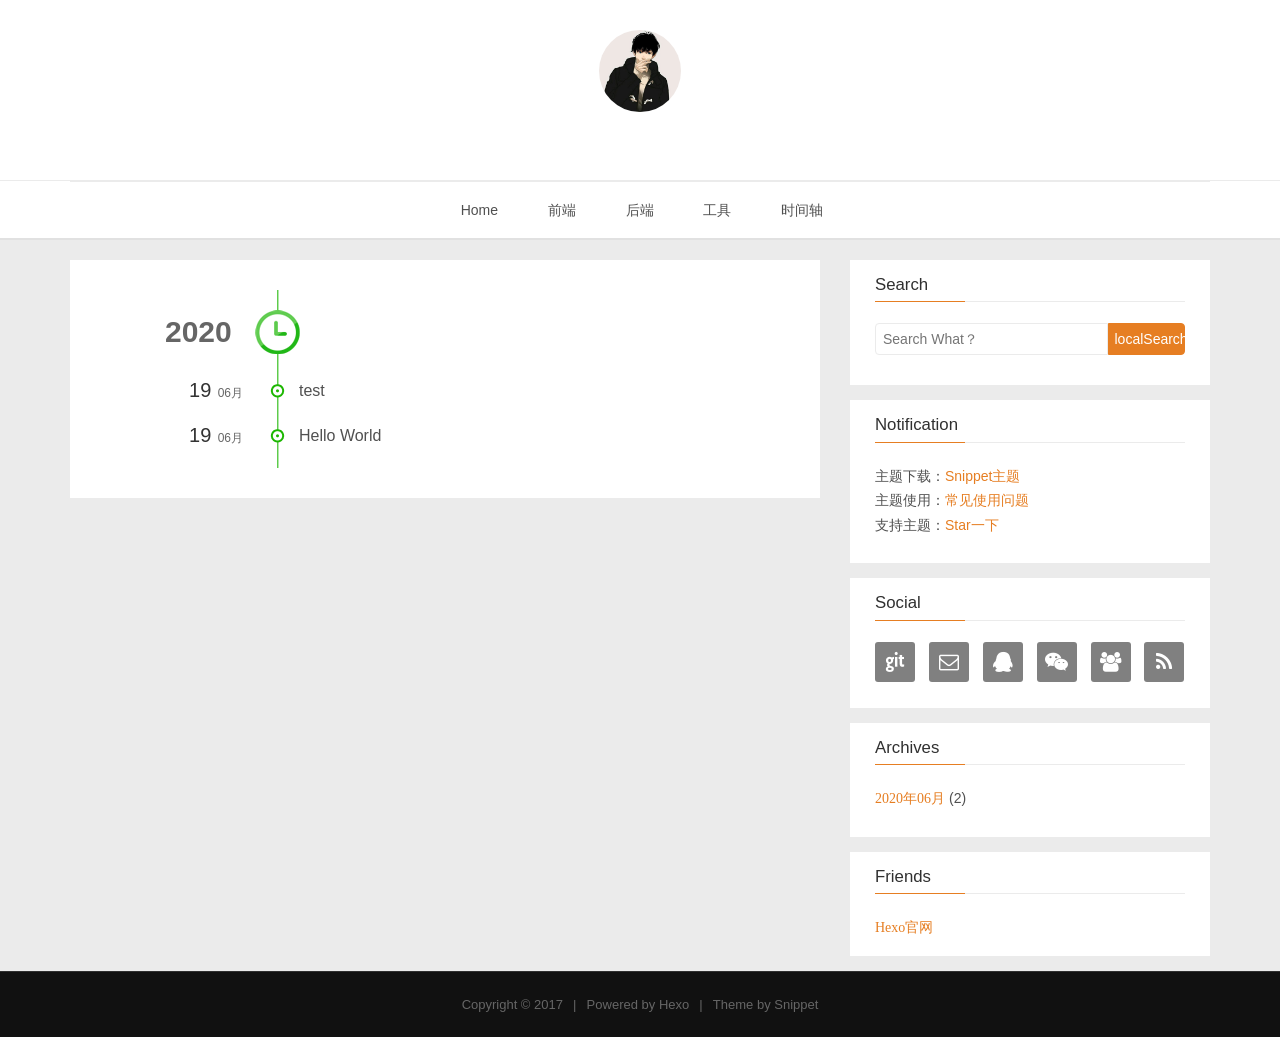
<file: archives/index.html>
<!DOCTYPE HTML>
<html lang="en">

<head>
    <!--Setting-->
    <meta charset="UTF-8">
    <meta name="viewport" content="width=device-width, user-scalable=no, initial-scale=1.0, maximum-scale=1.0, minimum-scale=1.0">
    <meta http-equiv="X-UA-Compatible" content="IE=Edge,chrome=1">
    <meta http-equiv="Cache-Control" content="no-siteapp">
    <meta http-equiv="Cache-Control" content="no-transform">
    <meta name="renderer" content="webkit|ie-comp|ie-stand">
    <meta name="apple-mobile-web-app-capable" content="小塔博客">
    <meta name="apple-mobile-web-app-status-bar-style" content="black">
    <meta name="format-detection" content="telephone=no,email=no,adress=no">
    <meta name="browsermode" content="application">
    <meta name="screen-orientation" content="portrait">
    <meta name="theme-version" content="1.2.3">
    <meta name="root" content="/">
    <link rel="dns-prefetch" href="http://yoursite.com">
    <!--SEO-->

<meta name="keywords" content="" />


<meta name="description" content="" />


<meta name="robots" content="all" />
<meta name="google" content="all" />
<meta name="googlebot" content="all" />
<meta name="verify" content="all" />
    <!--Title-->

<title>
    
    Archives |
    
    小塔博客
</title>

<link rel="alternate" href="/atom.xml" title="小塔博客" type="application/atom+xml">


<link rel="icon" href="/favicon.ico">

    


<link rel="stylesheet" href="/css/bootstrap.min.css?rev=3.3.7.css">
<link rel="stylesheet" href="/css/font-awesome.min.css?rev=4.7.0.css">
<link rel="stylesheet" href="/css/style.css?rev=@@hash.css">

    
<div class="hide">
    <script type="text/javascript">
    var cnzz_protocol = (("https:" == document.location.protocol) ? " https://" : " http://");
    document.write(unescape("%3Cspan class='cnzz_stat_icon_1263868967 hide' %3E%3Cscript%20src%3D%22https%3A%2F%2Fs95.cnzz.com%2Fz_stat.php%3Fweb_id%3D1272564536%22%3E%3C%2Fscript%3E%3C/span%3E%3Cscript src='" + cnzz_protocol + "s19.cnzz.com/z_stat.php%3Fid%3D1263868967%26show%3Dpic1' type='text/javascript'%3E%3C/script%3E"));
    </script>
</div>




    

<meta name="generator" content="Hexo 4.2.1"></head>
<!--[if lte IE 8]>
<style>
    html{ font-size: 1em }
</style>
<![endif]-->
<!--[if lte IE 9]>
<div style="ie">你使用的浏览器版本过低，为了你更好的阅读体验，请更新浏览器的版本或者使用其他现代浏览器，比如Chrome、Firefox、Safari等。</div>
<![endif]-->
<body>
    <header class="main-header"  style="background-image:url(
    http://snippet.shenliyang.com/img/banner.jpg)"
     >
    <div class="main-header-box">
        <a class="header-avatar" href="/" title='xiao ta'>
            <img src="/img/avatar.jpg" alt="logo头像" class="img-responsive center-block">
        </a>
        <div class="branding">
            <!--<h2 class="text-hide">Snippet主题,从未如此简单有趣</h2>-->
            
            <img src="/img/branding.png" alt="Snippet 博客主题" class="img-responsive center-block">
            
        </div>
    </div>
</header>
    <nav class="main-navigation">
    <div class="container">
        <div class="row">
            <div class="col-sm-12">
                <div class="navbar-header"><span class="nav-toggle-button collapsed pull-right" data-toggle="collapse" data-target="#main-menu" id="mnav">
                        <span class="sr-only"></span>
                        <i class="fa fa-bars"></i>
                    </span>
                    <a class="navbar-brand" href="http://yoursite.com">
                        小塔博客</a>
                </div>
                <div class="collapse navbar-collapse" id="main-menu">
                    <ul class="menu">
                        
                        <li role="presentation" class="text-center">
                            <a href="/"><i class="fa "></i>
                                Home</a>
                        </li>
                        
                        <li role="presentation" class="text-center">
                            <a href="/categories/前端/"><i class="fa "></i>
                                前端</a>
                        </li>
                        
                        <li role="presentation" class="text-center">
                            <a href="/categories/后端/"><i class="fa "></i>
                                后端</a>
                        </li>
                        
                        <li role="presentation" class="text-center">
                            <a href="/categories/工具/"><i class="fa "></i>
                                工具</a>
                        </li>
                        
                        <li role="presentation" class="text-center">
                            <a href="/archives/"><i class="fa "></i>
                                时间轴</a>
                        </li>
                        
                    </ul>
                </div>
            </div>
        </div>
    </div>
</nav>
    <section class="content-wrap">
        <div class="container">
            <div class="row">
                <main class="col-md-8 main-content ">
                    <div id="main">
    <div class="timebox">
        <div class="timeline">
            <ul>
                
                
                
                
                
                
                <h2>
                    2020
                </h2>
                
                
                <li>
                    
                    <h3>
                        19<span>
                            06月</span>
                    </h3>
                    <a href="/2020/06/19/test/" title="test" target="_blank">
                        test</a>
                </li>
                
                
                
                
                
                
                <li>
                    
                    <h3>
                        19<span>
                            06月</span>
                    </h3>
                    <a href="/2020/06/19/hello-world/" title="Hello World" target="_blank">
                        Hello World</a>
                </li>
                
                
            </ul>
        </div>
    </div>
</div>
                </main>
                
                    
<aside class="col-md-4 sidebar">
    
    
<div class="widget">
    <h3 class="title">
        Search
    </h3>
    <div id="search-form">
        <div id="result-mask" class="hide"></div>
        <div class="search-area">
            
            <input id="search-key" type="search" autocomplete="off" placeholder="Search What？">
            <button type="button" class="search-form-submit" id="search-local">
                localSearch</button>
            
            
        </div>
        <div id="result-wrap" class="hide">
            <div id="search-result"></div>
        </div>
        <div class="hide">
            <template id="search-tpl">
                <div class="item">
                    <a href="/{path}" title="{title}">
                        <div class="title">{title}</div>
                        <div class="content">{content}</div>
                    </a>
                </div>
            </template>
        </div>
    </div>
</div>

    
    
<div class="widget">
    <h3 class="title">
        Notification
    </h3>
    <div class="notification">
        <p>
    主题下载：<a href="https://github.com/shenliyang/hexo-theme-snippet" title="fork me" target="_blank">Snippet主题</a> <br/>
    主题使用：<a href="https://github.com/shenliyang/hexo-theme-snippet/blob/master/README.md#常见问题" title="" target="_blank">常见使用问题</a> <br/>
    支持主题：<a href="https://github.com/shenliyang/hexo-theme-snippet/stargazers" target="_blank" rel="noopener">Star一下</a>
</p>
    </div>
</div>

    
    
<div class="widget">
    <h3 class="title">
        Social
    </h3>
    <div class="content social">
        
        <a href="//github.com/shenliyang" rel="external nofollow" title="Github" target="_blank">
            <i class="git fa fa-git"></i>
        </a>
        
        <a href="mailto:snippet@91h5.cc" rel="external nofollow" title="邮箱" target="_blank">
            <i class="envelope-o fa fa-envelope-o"></i>
        </a>
        
        <a href="/" rel="external nofollow" title="联系QQ" target="_blank">
            <i class="qq fa fa-qq"></i>
        </a>
        
        <a href="/" rel="external nofollow" title="微信" target="_blank">
            <i class="weixin fa fa-weixin"></i>
        </a>
        
        <a href="/" rel="external nofollow" title="QQ群" target="_blank">
            <i class="users fa fa-users"></i>
        </a>
        
        <a href="/atom.xml" rel="external nofollow" title="RSS" target="_blank">
            <i class="feed fa fa-feed"></i>
        </a>
        
    </div>
</div>

    
    
    
    
<div class="widget">
    <h3 class="title">
        Archives
    </h3>
    <ul class="archive-list"><li class="archive-list-item"><a class="archive-list-link" href="/archives/2020/06/"><i class="fa" aria-hidden="true">2020年06月</i></a><span class="archive-list-count">2</span></li></ul>
</div>

    
    
    
    
<div class="widget">
    <h3 class="title">
        Friends
    </h3>
    <div class="content friends-link">
        
        <a href="https://hexo.io/zh-cn/" class="fa" target="_blank">
            Hexo官网</a>
        
    </div>
</div>

    
</aside>

                
            </div>
        </div>
    </section>
    <footer class="main-footer">
    <div class="container">
        <div class="row">
        </div>
    </div>
</footer>
<a id="back-to-top" class="icon-btn hide">
    <i class="fa fa-chevron-up"></i>
</a>
    <div class="copyright">
    <div class="container">
        <div class="row">
            <div class="col-sm-12">
                <div class="busuanzi">
    
</div>
            </div>
            <div class="col-sm-12">
                <span>Copyright &copy;
                    2017
                    
                </span> |
                <span>
                    Powered by <a href="//hexo.io" class="copyright-links" target="_blank" rel="nofollow">Hexo</a>
                </span> |
                <span>
                    Theme by <a href="//github.com/shenliyang/hexo-theme-snippet.git" class="copyright-links" target="_blank" rel="nofollow">Snippet</a>
                </span>
            </div>
        </div>
    </div>
</div>


<script src="/js/search.js?rev=@@hash.js"></script>





<script src="/js/app.js?rev=@@hash.js"></script>

</body>
</html>
</file>
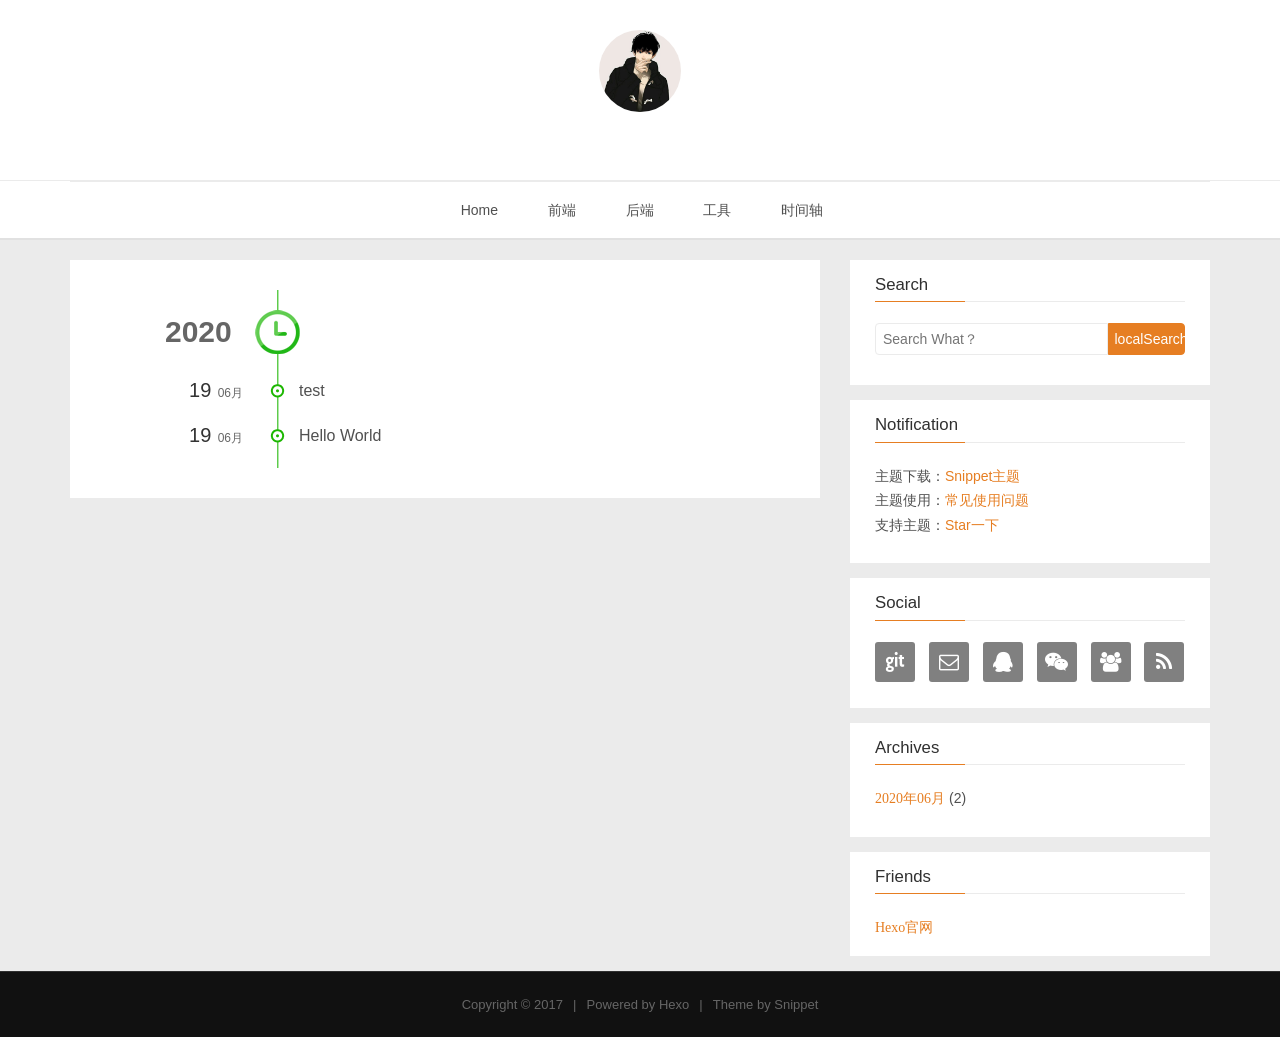
<file: archives/2020/index.html>
<!DOCTYPE HTML>
<html lang="en">

<head>
    <!--Setting-->
    <meta charset="UTF-8">
    <meta name="viewport" content="width=device-width, user-scalable=no, initial-scale=1.0, maximum-scale=1.0, minimum-scale=1.0">
    <meta http-equiv="X-UA-Compatible" content="IE=Edge,chrome=1">
    <meta http-equiv="Cache-Control" content="no-siteapp">
    <meta http-equiv="Cache-Control" content="no-transform">
    <meta name="renderer" content="webkit|ie-comp|ie-stand">
    <meta name="apple-mobile-web-app-capable" content="小塔博客">
    <meta name="apple-mobile-web-app-status-bar-style" content="black">
    <meta name="format-detection" content="telephone=no,email=no,adress=no">
    <meta name="browsermode" content="application">
    <meta name="screen-orientation" content="portrait">
    <meta name="theme-version" content="1.2.3">
    <meta name="root" content="/">
    <link rel="dns-prefetch" href="http://yoursite.com">
    <!--SEO-->

<meta name="keywords" content="" />


<meta name="description" content="" />


<meta name="robots" content="all" />
<meta name="google" content="all" />
<meta name="googlebot" content="all" />
<meta name="verify" content="all" />
    <!--Title-->

<title>
    
    Archives: 2020 |
    
    小塔博客
</title>

<link rel="alternate" href="/atom.xml" title="小塔博客" type="application/atom+xml">


<link rel="icon" href="/favicon.ico">

    


<link rel="stylesheet" href="/css/bootstrap.min.css?rev=3.3.7.css">
<link rel="stylesheet" href="/css/font-awesome.min.css?rev=4.7.0.css">
<link rel="stylesheet" href="/css/style.css?rev=@@hash.css">

    
<div class="hide">
    <script type="text/javascript">
    var cnzz_protocol = (("https:" == document.location.protocol) ? " https://" : " http://");
    document.write(unescape("%3Cspan class='cnzz_stat_icon_1263868967 hide' %3E%3Cscript%20src%3D%22https%3A%2F%2Fs95.cnzz.com%2Fz_stat.php%3Fweb_id%3D1272564536%22%3E%3C%2Fscript%3E%3C/span%3E%3Cscript src='" + cnzz_protocol + "s19.cnzz.com/z_stat.php%3Fid%3D1263868967%26show%3Dpic1' type='text/javascript'%3E%3C/script%3E"));
    </script>
</div>




    

<meta name="generator" content="Hexo 4.2.1"></head>
<!--[if lte IE 8]>
<style>
    html{ font-size: 1em }
</style>
<![endif]-->
<!--[if lte IE 9]>
<div style="ie">你使用的浏览器版本过低，为了你更好的阅读体验，请更新浏览器的版本或者使用其他现代浏览器，比如Chrome、Firefox、Safari等。</div>
<![endif]-->
<body>
    <header class="main-header"  style="background-image:url(
    http://snippet.shenliyang.com/img/banner.jpg)"
     >
    <div class="main-header-box">
        <a class="header-avatar" href="/" title='xiao ta'>
            <img src="/img/avatar.jpg" alt="logo头像" class="img-responsive center-block">
        </a>
        <div class="branding">
            <!--<h2 class="text-hide">Snippet主题,从未如此简单有趣</h2>-->
            
            <img src="/img/branding.png" alt="Snippet 博客主题" class="img-responsive center-block">
            
        </div>
    </div>
</header>
    <nav class="main-navigation">
    <div class="container">
        <div class="row">
            <div class="col-sm-12">
                <div class="navbar-header"><span class="nav-toggle-button collapsed pull-right" data-toggle="collapse" data-target="#main-menu" id="mnav">
                        <span class="sr-only"></span>
                        <i class="fa fa-bars"></i>
                    </span>
                    <a class="navbar-brand" href="http://yoursite.com">
                        小塔博客</a>
                </div>
                <div class="collapse navbar-collapse" id="main-menu">
                    <ul class="menu">
                        
                        <li role="presentation" class="text-center">
                            <a href="/"><i class="fa "></i>
                                Home</a>
                        </li>
                        
                        <li role="presentation" class="text-center">
                            <a href="/categories/前端/"><i class="fa "></i>
                                前端</a>
                        </li>
                        
                        <li role="presentation" class="text-center">
                            <a href="/categories/后端/"><i class="fa "></i>
                                后端</a>
                        </li>
                        
                        <li role="presentation" class="text-center">
                            <a href="/categories/工具/"><i class="fa "></i>
                                工具</a>
                        </li>
                        
                        <li role="presentation" class="text-center">
                            <a href="/archives/"><i class="fa "></i>
                                时间轴</a>
                        </li>
                        
                    </ul>
                </div>
            </div>
        </div>
    </div>
</nav>
    <section class="content-wrap">
        <div class="container">
            <div class="row">
                <main class="col-md-8 main-content ">
                    <div id="main">
    <div class="timebox">
        <div class="timeline">
            <ul>
                
                
                
                
                
                
                <h2>
                    2020
                </h2>
                
                
                <li>
                    
                    <h3>
                        19<span>
                            06月</span>
                    </h3>
                    <a href="/2020/06/19/test/" title="test" target="_blank">
                        test</a>
                </li>
                
                
                
                
                
                
                <li>
                    
                    <h3>
                        19<span>
                            06月</span>
                    </h3>
                    <a href="/2020/06/19/hello-world/" title="Hello World" target="_blank">
                        Hello World</a>
                </li>
                
                
            </ul>
        </div>
    </div>
</div>
                </main>
                
                    
<aside class="col-md-4 sidebar">
    
    
<div class="widget">
    <h3 class="title">
        Search
    </h3>
    <div id="search-form">
        <div id="result-mask" class="hide"></div>
        <div class="search-area">
            
            <input id="search-key" type="search" autocomplete="off" placeholder="Search What？">
            <button type="button" class="search-form-submit" id="search-local">
                localSearch</button>
            
            
        </div>
        <div id="result-wrap" class="hide">
            <div id="search-result"></div>
        </div>
        <div class="hide">
            <template id="search-tpl">
                <div class="item">
                    <a href="/{path}" title="{title}">
                        <div class="title">{title}</div>
                        <div class="content">{content}</div>
                    </a>
                </div>
            </template>
        </div>
    </div>
</div>

    
    
<div class="widget">
    <h3 class="title">
        Notification
    </h3>
    <div class="notification">
        <p>
    主题下载：<a href="https://github.com/shenliyang/hexo-theme-snippet" title="fork me" target="_blank">Snippet主题</a> <br/>
    主题使用：<a href="https://github.com/shenliyang/hexo-theme-snippet/blob/master/README.md#常见问题" title="" target="_blank">常见使用问题</a> <br/>
    支持主题：<a href="https://github.com/shenliyang/hexo-theme-snippet/stargazers" target="_blank" rel="noopener">Star一下</a>
</p>
    </div>
</div>

    
    
<div class="widget">
    <h3 class="title">
        Social
    </h3>
    <div class="content social">
        
        <a href="//github.com/shenliyang" rel="external nofollow" title="Github" target="_blank">
            <i class="git fa fa-git"></i>
        </a>
        
        <a href="mailto:snippet@91h5.cc" rel="external nofollow" title="邮箱" target="_blank">
            <i class="envelope-o fa fa-envelope-o"></i>
        </a>
        
        <a href="/" rel="external nofollow" title="联系QQ" target="_blank">
            <i class="qq fa fa-qq"></i>
        </a>
        
        <a href="/" rel="external nofollow" title="微信" target="_blank">
            <i class="weixin fa fa-weixin"></i>
        </a>
        
        <a href="/" rel="external nofollow" title="QQ群" target="_blank">
            <i class="users fa fa-users"></i>
        </a>
        
        <a href="/atom.xml" rel="external nofollow" title="RSS" target="_blank">
            <i class="feed fa fa-feed"></i>
        </a>
        
    </div>
</div>

    
    
    
    
<div class="widget">
    <h3 class="title">
        Archives
    </h3>
    <ul class="archive-list"><li class="archive-list-item"><a class="archive-list-link" href="/archives/2020/06/"><i class="fa" aria-hidden="true">2020年06月</i></a><span class="archive-list-count">2</span></li></ul>
</div>

    
    
    
    
<div class="widget">
    <h3 class="title">
        Friends
    </h3>
    <div class="content friends-link">
        
        <a href="https://hexo.io/zh-cn/" class="fa" target="_blank">
            Hexo官网</a>
        
    </div>
</div>

    
</aside>

                
            </div>
        </div>
    </section>
    <footer class="main-footer">
    <div class="container">
        <div class="row">
        </div>
    </div>
</footer>
<a id="back-to-top" class="icon-btn hide">
    <i class="fa fa-chevron-up"></i>
</a>
    <div class="copyright">
    <div class="container">
        <div class="row">
            <div class="col-sm-12">
                <div class="busuanzi">
    
</div>
            </div>
            <div class="col-sm-12">
                <span>Copyright &copy;
                    2017
                    
                </span> |
                <span>
                    Powered by <a href="//hexo.io" class="copyright-links" target="_blank" rel="nofollow">Hexo</a>
                </span> |
                <span>
                    Theme by <a href="//github.com/shenliyang/hexo-theme-snippet.git" class="copyright-links" target="_blank" rel="nofollow">Snippet</a>
                </span>
            </div>
        </div>
    </div>
</div>


<script src="/js/search.js?rev=@@hash.js"></script>





<script src="/js/app.js?rev=@@hash.js"></script>

</body>
</html>
</file>
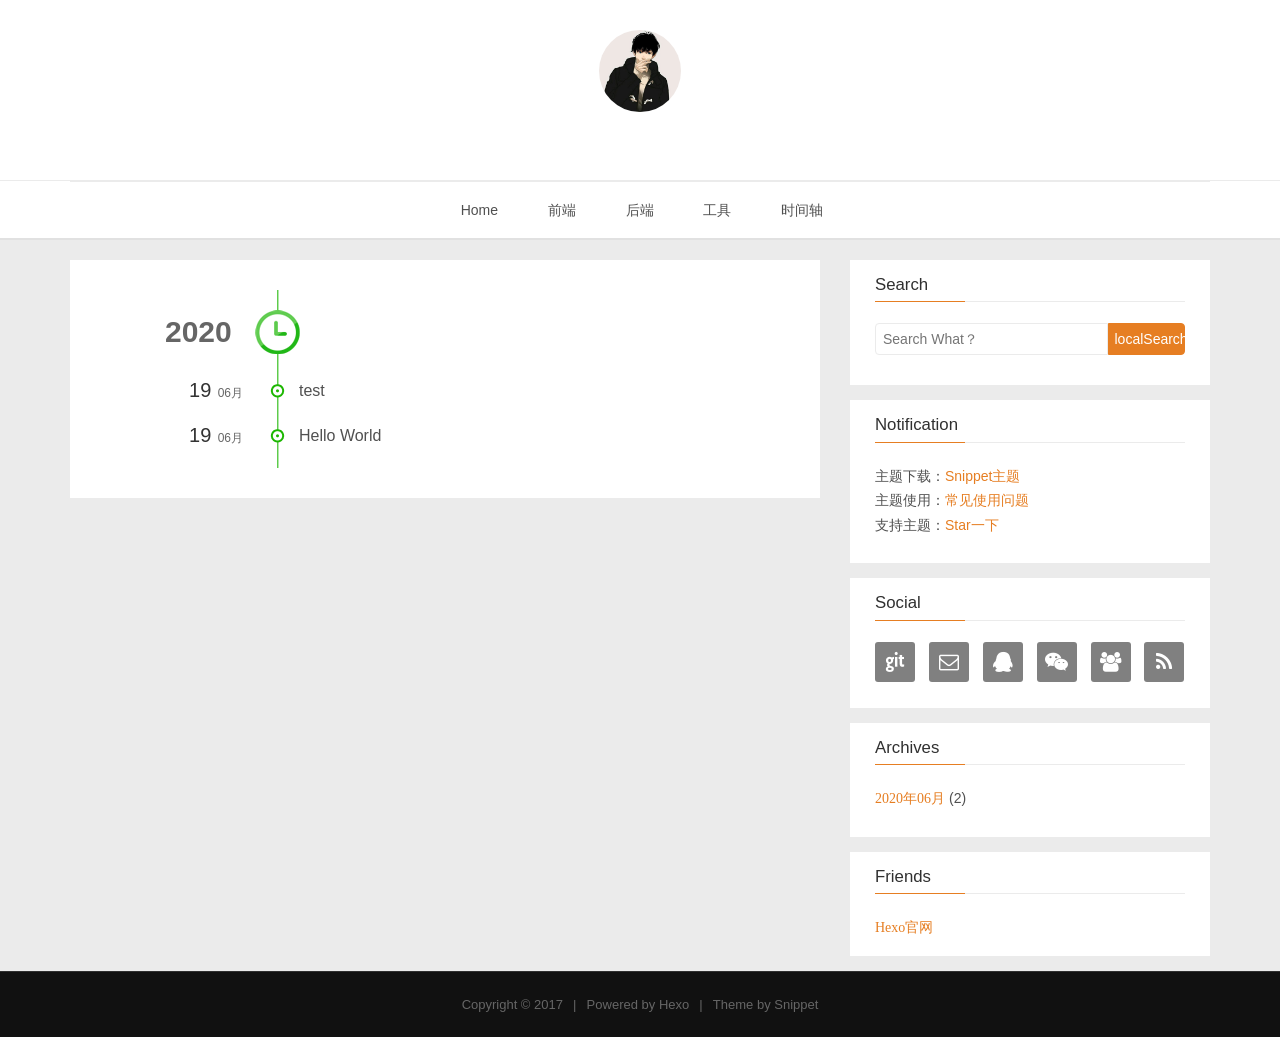
<file: archives/2020/06/index.html>
<!DOCTYPE HTML>
<html lang="en">

<head>
    <!--Setting-->
    <meta charset="UTF-8">
    <meta name="viewport" content="width=device-width, user-scalable=no, initial-scale=1.0, maximum-scale=1.0, minimum-scale=1.0">
    <meta http-equiv="X-UA-Compatible" content="IE=Edge,chrome=1">
    <meta http-equiv="Cache-Control" content="no-siteapp">
    <meta http-equiv="Cache-Control" content="no-transform">
    <meta name="renderer" content="webkit|ie-comp|ie-stand">
    <meta name="apple-mobile-web-app-capable" content="小塔博客">
    <meta name="apple-mobile-web-app-status-bar-style" content="black">
    <meta name="format-detection" content="telephone=no,email=no,adress=no">
    <meta name="browsermode" content="application">
    <meta name="screen-orientation" content="portrait">
    <meta name="theme-version" content="1.2.3">
    <meta name="root" content="/">
    <link rel="dns-prefetch" href="http://yoursite.com">
    <!--SEO-->

<meta name="keywords" content="" />


<meta name="description" content="" />


<meta name="robots" content="all" />
<meta name="google" content="all" />
<meta name="googlebot" content="all" />
<meta name="verify" content="all" />
    <!--Title-->

<title>
    
    Archives: 2020/6 |
    
    小塔博客
</title>

<link rel="alternate" href="/atom.xml" title="小塔博客" type="application/atom+xml">


<link rel="icon" href="/favicon.ico">

    


<link rel="stylesheet" href="/css/bootstrap.min.css?rev=3.3.7.css">
<link rel="stylesheet" href="/css/font-awesome.min.css?rev=4.7.0.css">
<link rel="stylesheet" href="/css/style.css?rev=@@hash.css">

    
<div class="hide">
    <script type="text/javascript">
    var cnzz_protocol = (("https:" == document.location.protocol) ? " https://" : " http://");
    document.write(unescape("%3Cspan class='cnzz_stat_icon_1263868967 hide' %3E%3Cscript%20src%3D%22https%3A%2F%2Fs95.cnzz.com%2Fz_stat.php%3Fweb_id%3D1272564536%22%3E%3C%2Fscript%3E%3C/span%3E%3Cscript src='" + cnzz_protocol + "s19.cnzz.com/z_stat.php%3Fid%3D1263868967%26show%3Dpic1' type='text/javascript'%3E%3C/script%3E"));
    </script>
</div>




    

<meta name="generator" content="Hexo 4.2.1"></head>
<!--[if lte IE 8]>
<style>
    html{ font-size: 1em }
</style>
<![endif]-->
<!--[if lte IE 9]>
<div style="ie">你使用的浏览器版本过低，为了你更好的阅读体验，请更新浏览器的版本或者使用其他现代浏览器，比如Chrome、Firefox、Safari等。</div>
<![endif]-->
<body>
    <header class="main-header"  style="background-image:url(
    http://snippet.shenliyang.com/img/banner.jpg)"
     >
    <div class="main-header-box">
        <a class="header-avatar" href="/" title='xiao ta'>
            <img src="/img/avatar.jpg" alt="logo头像" class="img-responsive center-block">
        </a>
        <div class="branding">
            <!--<h2 class="text-hide">Snippet主题,从未如此简单有趣</h2>-->
            
            <img src="/img/branding.png" alt="Snippet 博客主题" class="img-responsive center-block">
            
        </div>
    </div>
</header>
    <nav class="main-navigation">
    <div class="container">
        <div class="row">
            <div class="col-sm-12">
                <div class="navbar-header"><span class="nav-toggle-button collapsed pull-right" data-toggle="collapse" data-target="#main-menu" id="mnav">
                        <span class="sr-only"></span>
                        <i class="fa fa-bars"></i>
                    </span>
                    <a class="navbar-brand" href="http://yoursite.com">
                        小塔博客</a>
                </div>
                <div class="collapse navbar-collapse" id="main-menu">
                    <ul class="menu">
                        
                        <li role="presentation" class="text-center">
                            <a href="/"><i class="fa "></i>
                                Home</a>
                        </li>
                        
                        <li role="presentation" class="text-center">
                            <a href="/categories/前端/"><i class="fa "></i>
                                前端</a>
                        </li>
                        
                        <li role="presentation" class="text-center">
                            <a href="/categories/后端/"><i class="fa "></i>
                                后端</a>
                        </li>
                        
                        <li role="presentation" class="text-center">
                            <a href="/categories/工具/"><i class="fa "></i>
                                工具</a>
                        </li>
                        
                        <li role="presentation" class="text-center">
                            <a href="/archives/"><i class="fa "></i>
                                时间轴</a>
                        </li>
                        
                    </ul>
                </div>
            </div>
        </div>
    </div>
</nav>
    <section class="content-wrap">
        <div class="container">
            <div class="row">
                <main class="col-md-8 main-content ">
                    <div id="main">
    <div class="timebox">
        <div class="timeline">
            <ul>
                
                
                
                
                
                
                <h2>
                    2020
                </h2>
                
                
                <li class="">
                    
                    <h3>
                        19<span>
                            06月</span>
                    </h3>
                    <a href="/2020/06/19/test/" title="test" target="_blank">
                        test</a>
                </li>
                
                
                
                
                
                
                <li class="">
                    
                    <h3>
                        19<span>
                            06月</span>
                    </h3>
                    <a href="/2020/06/19/hello-world/" title="Hello World" target="_blank">
                        Hello World</a>
                </li>
                
                
            </ul>
        </div>
    </div>
</div>
                </main>
                
                    
<aside class="col-md-4 sidebar">
    
    
<div class="widget">
    <h3 class="title">
        Search
    </h3>
    <div id="search-form">
        <div id="result-mask" class="hide"></div>
        <div class="search-area">
            
            <input id="search-key" type="search" autocomplete="off" placeholder="Search What？">
            <button type="button" class="search-form-submit" id="search-local">
                localSearch</button>
            
            
        </div>
        <div id="result-wrap" class="hide">
            <div id="search-result"></div>
        </div>
        <div class="hide">
            <template id="search-tpl">
                <div class="item">
                    <a href="/{path}" title="{title}">
                        <div class="title">{title}</div>
                        <div class="content">{content}</div>
                    </a>
                </div>
            </template>
        </div>
    </div>
</div>

    
    
<div class="widget">
    <h3 class="title">
        Notification
    </h3>
    <div class="notification">
        <p>
    主题下载：<a href="https://github.com/shenliyang/hexo-theme-snippet" title="fork me" target="_blank">Snippet主题</a> <br/>
    主题使用：<a href="https://github.com/shenliyang/hexo-theme-snippet/blob/master/README.md#常见问题" title="" target="_blank">常见使用问题</a> <br/>
    支持主题：<a href="https://github.com/shenliyang/hexo-theme-snippet/stargazers" target="_blank" rel="noopener">Star一下</a>
</p>
    </div>
</div>

    
    
<div class="widget">
    <h3 class="title">
        Social
    </h3>
    <div class="content social">
        
        <a href="//github.com/shenliyang" rel="external nofollow" title="Github" target="_blank">
            <i class="git fa fa-git"></i>
        </a>
        
        <a href="mailto:snippet@91h5.cc" rel="external nofollow" title="邮箱" target="_blank">
            <i class="envelope-o fa fa-envelope-o"></i>
        </a>
        
        <a href="/" rel="external nofollow" title="联系QQ" target="_blank">
            <i class="qq fa fa-qq"></i>
        </a>
        
        <a href="/" rel="external nofollow" title="微信" target="_blank">
            <i class="weixin fa fa-weixin"></i>
        </a>
        
        <a href="/" rel="external nofollow" title="QQ群" target="_blank">
            <i class="users fa fa-users"></i>
        </a>
        
        <a href="/atom.xml" rel="external nofollow" title="RSS" target="_blank">
            <i class="feed fa fa-feed"></i>
        </a>
        
    </div>
</div>

    
    
    
    
<div class="widget">
    <h3 class="title">
        Archives
    </h3>
    <ul class="archive-list"><li class="archive-list-item"><a class="archive-list-link" href="/archives/2020/06/"><i class="fa" aria-hidden="true">2020年06月</i></a><span class="archive-list-count">2</span></li></ul>
</div>

    
    
    
    
<div class="widget">
    <h3 class="title">
        Friends
    </h3>
    <div class="content friends-link">
        
        <a href="https://hexo.io/zh-cn/" class="fa" target="_blank">
            Hexo官网</a>
        
    </div>
</div>

    
</aside>

                
            </div>
        </div>
    </section>
    <footer class="main-footer">
    <div class="container">
        <div class="row">
        </div>
    </div>
</footer>
<a id="back-to-top" class="icon-btn hide">
    <i class="fa fa-chevron-up"></i>
</a>
    <div class="copyright">
    <div class="container">
        <div class="row">
            <div class="col-sm-12">
                <div class="busuanzi">
    
</div>
            </div>
            <div class="col-sm-12">
                <span>Copyright &copy;
                    2017
                    
                </span> |
                <span>
                    Powered by <a href="//hexo.io" class="copyright-links" target="_blank" rel="nofollow">Hexo</a>
                </span> |
                <span>
                    Theme by <a href="//github.com/shenliyang/hexo-theme-snippet.git" class="copyright-links" target="_blank" rel="nofollow">Snippet</a>
                </span>
            </div>
        </div>
    </div>
</div>


<script src="/js/search.js?rev=@@hash.js"></script>





<script src="/js/app.js?rev=@@hash.js"></script>

</body>
</html>
</file>
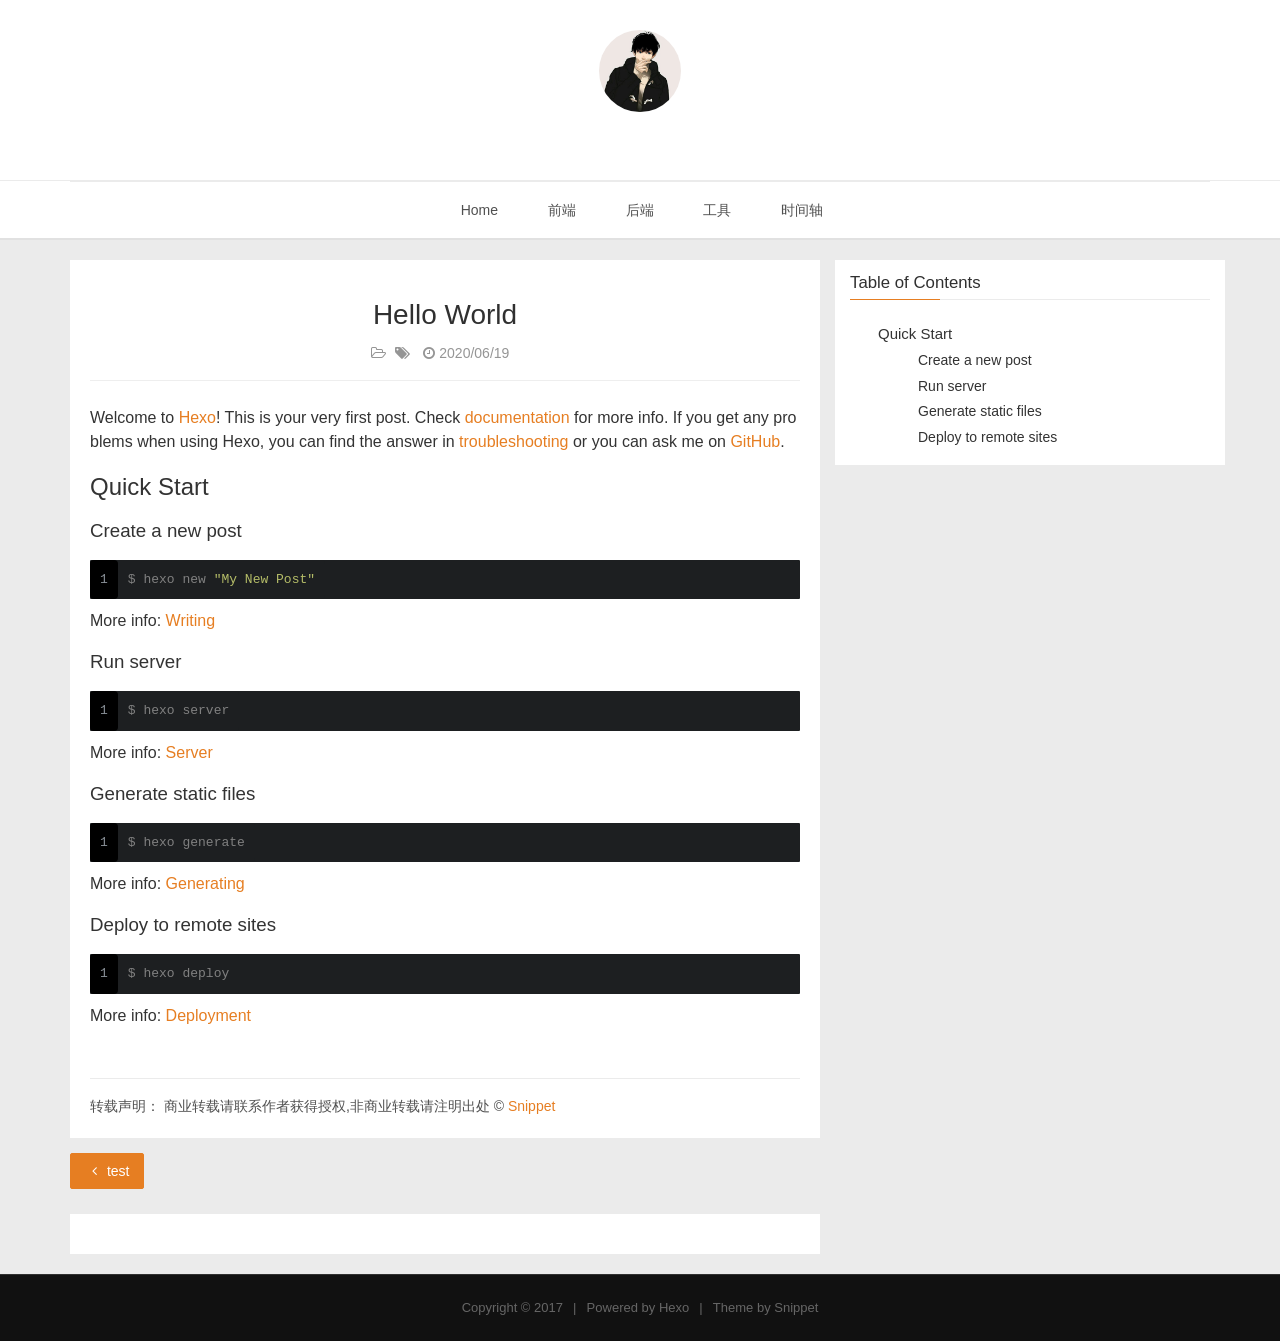
<file: 2020/06/19/hello-world/index.html>
<!DOCTYPE HTML>
<html lang="en">

<head>
    <!--Setting-->
    <meta charset="UTF-8">
    <meta name="viewport" content="width=device-width, user-scalable=no, initial-scale=1.0, maximum-scale=1.0, minimum-scale=1.0">
    <meta http-equiv="X-UA-Compatible" content="IE=Edge,chrome=1">
    <meta http-equiv="Cache-Control" content="no-siteapp">
    <meta http-equiv="Cache-Control" content="no-transform">
    <meta name="renderer" content="webkit|ie-comp|ie-stand">
    <meta name="apple-mobile-web-app-capable" content="小塔博客">
    <meta name="apple-mobile-web-app-status-bar-style" content="black">
    <meta name="format-detection" content="telephone=no,email=no,adress=no">
    <meta name="browsermode" content="application">
    <meta name="screen-orientation" content="portrait">
    <meta name="theme-version" content="1.2.3">
    <meta name="root" content="/">
    <link rel="dns-prefetch" href="http://yoursite.com">
    <!--SEO-->

<meta name="keywords" content="" />


<meta name="description" content="Welcome to Hexo! This is your very first post. Check documentation for more info. If you get any ..." />


<meta name="robots" content="all" />
<meta name="google" content="all" />
<meta name="googlebot" content="all" />
<meta name="verify" content="all" />
    <!--Title-->

<title>
    
    Hello World |
    
    小塔博客
</title>

<link rel="alternate" href="/atom.xml" title="小塔博客" type="application/atom+xml">


<link rel="icon" href="/favicon.ico">

    


<link rel="stylesheet" href="/css/bootstrap.min.css?rev=3.3.7.css">
<link rel="stylesheet" href="/css/font-awesome.min.css?rev=4.7.0.css">
<link rel="stylesheet" href="/css/style.css?rev=@@hash.css">

    
<div class="hide">
    <script type="text/javascript">
    var cnzz_protocol = (("https:" == document.location.protocol) ? " https://" : " http://");
    document.write(unescape("%3Cspan class='cnzz_stat_icon_1263868967 hide' %3E%3Cscript%20src%3D%22https%3A%2F%2Fs95.cnzz.com%2Fz_stat.php%3Fweb_id%3D1272564536%22%3E%3C%2Fscript%3E%3C/span%3E%3Cscript src='" + cnzz_protocol + "s19.cnzz.com/z_stat.php%3Fid%3D1263868967%26show%3Dpic1' type='text/javascript'%3E%3C/script%3E"));
    </script>
</div>




    

<meta name="generator" content="Hexo 4.2.1"></head>
<!--[if lte IE 8]>
<style>
    html{ font-size: 1em }
</style>
<![endif]-->
<!--[if lte IE 9]>
<div style="ie">你使用的浏览器版本过低，为了你更好的阅读体验，请更新浏览器的版本或者使用其他现代浏览器，比如Chrome、Firefox、Safari等。</div>
<![endif]-->
<body>
    <header class="main-header"  style="background-image:url(
    http://snippet.shenliyang.com/img/banner.jpg)"
     >
    <div class="main-header-box">
        <a class="header-avatar" href="/" title='xiao ta'>
            <img src="/img/avatar.jpg" alt="logo头像" class="img-responsive center-block">
        </a>
        <div class="branding">
            <!--<h2 class="text-hide">Snippet主题,从未如此简单有趣</h2>-->
            
            <img src="/img/branding.png" alt="Snippet 博客主题" class="img-responsive center-block">
            
        </div>
    </div>
</header>
    <nav class="main-navigation">
    <div class="container">
        <div class="row">
            <div class="col-sm-12">
                <div class="navbar-header"><span class="nav-toggle-button collapsed pull-right" data-toggle="collapse" data-target="#main-menu" id="mnav">
                        <span class="sr-only"></span>
                        <i class="fa fa-bars"></i>
                    </span>
                    <a class="navbar-brand" href="http://yoursite.com">
                        小塔博客</a>
                </div>
                <div class="collapse navbar-collapse" id="main-menu">
                    <ul class="menu">
                        
                        <li role="presentation" class="text-center">
                            <a href="/"><i class="fa "></i>
                                Home</a>
                        </li>
                        
                        <li role="presentation" class="text-center">
                            <a href="/categories/前端/"><i class="fa "></i>
                                前端</a>
                        </li>
                        
                        <li role="presentation" class="text-center">
                            <a href="/categories/后端/"><i class="fa "></i>
                                后端</a>
                        </li>
                        
                        <li role="presentation" class="text-center">
                            <a href="/categories/工具/"><i class="fa "></i>
                                工具</a>
                        </li>
                        
                        <li role="presentation" class="text-center">
                            <a href="/archives/"><i class="fa "></i>
                                时间轴</a>
                        </li>
                        
                    </ul>
                </div>
            </div>
        </div>
    </div>
</nav>
    <section class="content-wrap">
        <div class="container">
            <div class="row">
                <main class="col-md-8 main-content m-post">
                    <p id="process"></p>
<article class="post">
    <div class="post-head">
        <h1 id="Hello World">
            
            Hello World
            
        </h1>
        <div class="post-meta">
    
    <span class="categories-meta fa-wrap">
        <i class="fa fa-folder-open-o"></i>
        
    </span>
    
    
    <span class="fa-wrap">
        <i class="fa fa-tags"></i>
        <span class="tags-meta">
            
        </span>
    </span>
    
    
    
    <span class="fa-wrap">
        <i class="fa fa-clock-o"></i>
        <span class="date-meta">
            2020/06/19</span>
    </span>
    
    
</div>
        
        
    </div>
    
    <div class="post-body post-content">
        <p>Welcome to <a href="https://hexo.io/" target="_blank" rel="noopener">Hexo</a>! This is your very first post. Check <a href="https://hexo.io/docs/" target="_blank" rel="noopener">documentation</a> for more info. If you get any problems when using Hexo, you can find the answer in <a href="https://hexo.io/docs/troubleshooting.html" target="_blank" rel="noopener">troubleshooting</a> or you can ask me on <a href="https://github.com/hexojs/hexo/issues" target="_blank" rel="noopener">GitHub</a>.</p>
<h2 id="Quick-Start"><a href="#Quick-Start" class="headerlink" title="Quick Start"></a>Quick Start</h2><h3 id="Create-a-new-post"><a href="#Create-a-new-post" class="headerlink" title="Create a new post"></a>Create a new post</h3><figure class="highlight bash"><table><tr><td class="gutter"><pre><span class="line">1</span><br></pre></td><td class="code"><pre><span class="line">$ hexo new <span class="string">"My New Post"</span></span><br></pre></td></tr></table></figure>

<p>More info: <a href="https://hexo.io/docs/writing.html" target="_blank" rel="noopener">Writing</a></p>
<h3 id="Run-server"><a href="#Run-server" class="headerlink" title="Run server"></a>Run server</h3><figure class="highlight bash"><table><tr><td class="gutter"><pre><span class="line">1</span><br></pre></td><td class="code"><pre><span class="line">$ hexo server</span><br></pre></td></tr></table></figure>

<p>More info: <a href="https://hexo.io/docs/server.html" target="_blank" rel="noopener">Server</a></p>
<h3 id="Generate-static-files"><a href="#Generate-static-files" class="headerlink" title="Generate static files"></a>Generate static files</h3><figure class="highlight bash"><table><tr><td class="gutter"><pre><span class="line">1</span><br></pre></td><td class="code"><pre><span class="line">$ hexo generate</span><br></pre></td></tr></table></figure>

<p>More info: <a href="https://hexo.io/docs/generating.html" target="_blank" rel="noopener">Generating</a></p>
<h3 id="Deploy-to-remote-sites"><a href="#Deploy-to-remote-sites" class="headerlink" title="Deploy to remote sites"></a>Deploy to remote sites</h3><figure class="highlight bash"><table><tr><td class="gutter"><pre><span class="line">1</span><br></pre></td><td class="code"><pre><span class="line">$ hexo deploy</span><br></pre></td></tr></table></figure>

<p>More info: <a href="https://hexo.io/docs/one-command-deployment.html" target="_blank" rel="noopener">Deployment</a></p>

    </div>
    
    <div class="post-footer">
        <div>
            
            转载声明：
            商业转载请联系作者获得授权,非商业转载请注明出处 © <a href="" target="_blank">Snippet</a>
            
            
        </div>
        <div>
            
        </div>
    </div>
</article>
<div class="article-nav prev-next-wrap clearfix">
    
    <a href="/2020/06/19/test/" class="pre-post btn btn-default" title='test'>
        <i class="fa fa-angle-left fa-fw"></i><span class="hidden-lg">上一篇</span>
        <span class="hidden-xs">
            test</span>
    </a>
    
    
</div>

<div id="comments">
    

<div id="vcomments" class="valine"></div>

<script src="//cdn1.lncld.net/static/js/3.0.4/av-min.js"></script>
<script src="/assets/valine.min.js"></script>

<script>
new Valine({
    av: AV,
    el: '#vcomments',
    appId: 'xOKV9J4UeQAtVkvnJC7Kq2Jn-gzGzoHsz',
    appKey: 'erIpQac4azoCmgfBB7Dl9maa',
    placeholder: '说点什么吧',
    notify: false,
    verify: true,
    avatar: 'mm',
    meta: 'nick,mail'.split(','),
    pageSize: '10',
    path: window.location.pathname,
    lang: 'en'.toLowerCase()
})
</script>


</div>

                </main>
                
                    <aside id="article-toc" role="navigation" class="col-md-4">
    <div class="widget">
        <h3 class="title">
            Table of Contents
        </h3>
        
        <ol class="toc"><li class="toc-item toc-level-2"><a class="toc-link" href="#Quick-Start"><span class="toc-text">Quick Start</span></a><ol class="toc-child"><li class="toc-item toc-level-3"><a class="toc-link" href="#Create-a-new-post"><span class="toc-text">Create a new post</span></a></li><li class="toc-item toc-level-3"><a class="toc-link" href="#Run-server"><span class="toc-text">Run server</span></a></li><li class="toc-item toc-level-3"><a class="toc-link" href="#Generate-static-files"><span class="toc-text">Generate static files</span></a></li><li class="toc-item toc-level-3"><a class="toc-link" href="#Deploy-to-remote-sites"><span class="toc-text">Deploy to remote sites</span></a></li></ol></li></ol>
        
    </div>
</aside>
                
            </div>
        </div>
    </section>
    <footer class="main-footer">
    <div class="container">
        <div class="row">
        </div>
    </div>
</footer>
<a id="back-to-top" class="icon-btn hide">
    <i class="fa fa-chevron-up"></i>
</a>
    <div class="copyright">
    <div class="container">
        <div class="row">
            <div class="col-sm-12">
                <div class="busuanzi">
    
</div>
            </div>
            <div class="col-sm-12">
                <span>Copyright &copy;
                    2017
                    
                </span> |
                <span>
                    Powered by <a href="//hexo.io" class="copyright-links" target="_blank" rel="nofollow">Hexo</a>
                </span> |
                <span>
                    Theme by <a href="//github.com/shenliyang/hexo-theme-snippet.git" class="copyright-links" target="_blank" rel="nofollow">Snippet</a>
                </span>
            </div>
        </div>
    </div>
</div>




<script src="/js/app.js?rev=@@hash.js"></script>

</body>
</html>
</file>
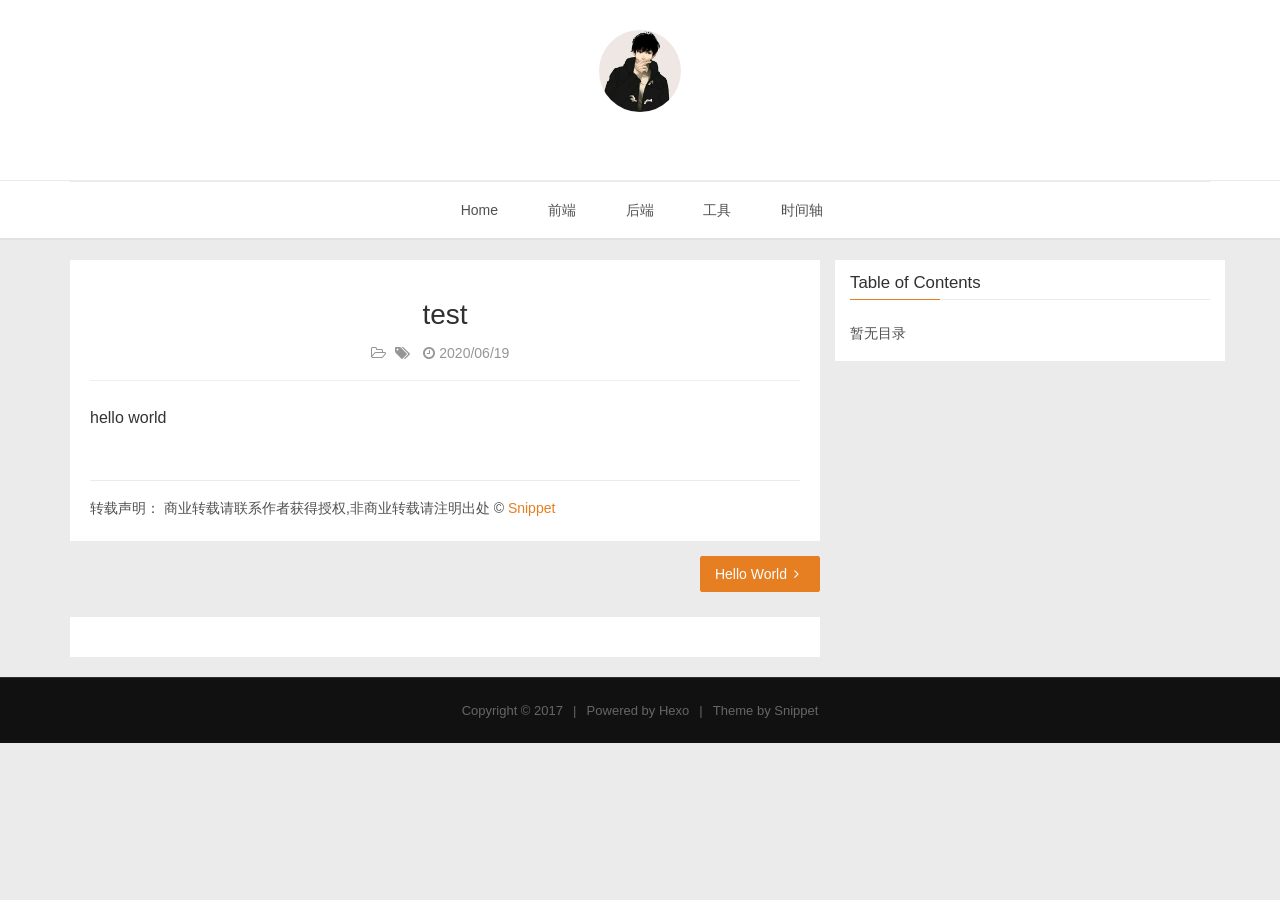
<file: 2020/06/19/test/index.html>
<!DOCTYPE HTML>
<html lang="en">

<head>
    <!--Setting-->
    <meta charset="UTF-8">
    <meta name="viewport" content="width=device-width, user-scalable=no, initial-scale=1.0, maximum-scale=1.0, minimum-scale=1.0">
    <meta http-equiv="X-UA-Compatible" content="IE=Edge,chrome=1">
    <meta http-equiv="Cache-Control" content="no-siteapp">
    <meta http-equiv="Cache-Control" content="no-transform">
    <meta name="renderer" content="webkit|ie-comp|ie-stand">
    <meta name="apple-mobile-web-app-capable" content="小塔博客">
    <meta name="apple-mobile-web-app-status-bar-style" content="black">
    <meta name="format-detection" content="telephone=no,email=no,adress=no">
    <meta name="browsermode" content="application">
    <meta name="screen-orientation" content="portrait">
    <meta name="theme-version" content="1.2.3">
    <meta name="root" content="/">
    <link rel="dns-prefetch" href="http://yoursite.com">
    <!--SEO-->

<meta name="keywords" content="" />


<meta name="description" content="hello world
" />


<meta name="robots" content="all" />
<meta name="google" content="all" />
<meta name="googlebot" content="all" />
<meta name="verify" content="all" />
    <!--Title-->

<title>
    
    test |
    
    小塔博客
</title>

<link rel="alternate" href="/atom.xml" title="小塔博客" type="application/atom+xml">


<link rel="icon" href="/favicon.ico">

    


<link rel="stylesheet" href="/css/bootstrap.min.css?rev=3.3.7.css">
<link rel="stylesheet" href="/css/font-awesome.min.css?rev=4.7.0.css">
<link rel="stylesheet" href="/css/style.css?rev=@@hash.css">

    
<div class="hide">
    <script type="text/javascript">
    var cnzz_protocol = (("https:" == document.location.protocol) ? " https://" : " http://");
    document.write(unescape("%3Cspan class='cnzz_stat_icon_1263868967 hide' %3E%3Cscript%20src%3D%22https%3A%2F%2Fs95.cnzz.com%2Fz_stat.php%3Fweb_id%3D1272564536%22%3E%3C%2Fscript%3E%3C/span%3E%3Cscript src='" + cnzz_protocol + "s19.cnzz.com/z_stat.php%3Fid%3D1263868967%26show%3Dpic1' type='text/javascript'%3E%3C/script%3E"));
    </script>
</div>




    

<meta name="generator" content="Hexo 4.2.1"></head>
<!--[if lte IE 8]>
<style>
    html{ font-size: 1em }
</style>
<![endif]-->
<!--[if lte IE 9]>
<div style="ie">你使用的浏览器版本过低，为了你更好的阅读体验，请更新浏览器的版本或者使用其他现代浏览器，比如Chrome、Firefox、Safari等。</div>
<![endif]-->
<body>
    <header class="main-header"  style="background-image:url(
    http://snippet.shenliyang.com/img/banner.jpg)"
     >
    <div class="main-header-box">
        <a class="header-avatar" href="/" title='xiao ta'>
            <img src="/img/avatar.jpg" alt="logo头像" class="img-responsive center-block">
        </a>
        <div class="branding">
            <!--<h2 class="text-hide">Snippet主题,从未如此简单有趣</h2>-->
            
            <img src="/img/branding.png" alt="Snippet 博客主题" class="img-responsive center-block">
            
        </div>
    </div>
</header>
    <nav class="main-navigation">
    <div class="container">
        <div class="row">
            <div class="col-sm-12">
                <div class="navbar-header"><span class="nav-toggle-button collapsed pull-right" data-toggle="collapse" data-target="#main-menu" id="mnav">
                        <span class="sr-only"></span>
                        <i class="fa fa-bars"></i>
                    </span>
                    <a class="navbar-brand" href="http://yoursite.com">
                        小塔博客</a>
                </div>
                <div class="collapse navbar-collapse" id="main-menu">
                    <ul class="menu">
                        
                        <li role="presentation" class="text-center">
                            <a href="/"><i class="fa "></i>
                                Home</a>
                        </li>
                        
                        <li role="presentation" class="text-center">
                            <a href="/categories/前端/"><i class="fa "></i>
                                前端</a>
                        </li>
                        
                        <li role="presentation" class="text-center">
                            <a href="/categories/后端/"><i class="fa "></i>
                                后端</a>
                        </li>
                        
                        <li role="presentation" class="text-center">
                            <a href="/categories/工具/"><i class="fa "></i>
                                工具</a>
                        </li>
                        
                        <li role="presentation" class="text-center">
                            <a href="/archives/"><i class="fa "></i>
                                时间轴</a>
                        </li>
                        
                    </ul>
                </div>
            </div>
        </div>
    </div>
</nav>
    <section class="content-wrap">
        <div class="container">
            <div class="row">
                <main class="col-md-8 main-content m-post">
                    <p id="process"></p>
<article class="post">
    <div class="post-head">
        <h1 id="test">
            
            test
            
        </h1>
        <div class="post-meta">
    
    <span class="categories-meta fa-wrap">
        <i class="fa fa-folder-open-o"></i>
        
    </span>
    
    
    <span class="fa-wrap">
        <i class="fa fa-tags"></i>
        <span class="tags-meta">
            
        </span>
    </span>
    
    
    
    <span class="fa-wrap">
        <i class="fa fa-clock-o"></i>
        <span class="date-meta">
            2020/06/19</span>
    </span>
    
    
</div>
        
        
    </div>
    
    <div class="post-body post-content">
        <p>hello world</p>

    </div>
    
    <div class="post-footer">
        <div>
            
            转载声明：
            商业转载请联系作者获得授权,非商业转载请注明出处 © <a href="" target="_blank">Snippet</a>
            
            
        </div>
        <div>
            
        </div>
    </div>
</article>
<div class="article-nav prev-next-wrap clearfix">
    
    
    <a href="/2020/06/19/hello-world/" class="next-post btn btn-default" title='Hello World'>
        <span class="hidden-lg">下一篇</span>
        <span class="hidden-xs">
            Hello World</span><i class="fa fa-angle-right fa-fw"></i>
    </a>
    
</div>

<div id="comments">
    

<div id="vcomments" class="valine"></div>

<script src="//cdn1.lncld.net/static/js/3.0.4/av-min.js"></script>
<script src="/assets/valine.min.js"></script>

<script>
new Valine({
    av: AV,
    el: '#vcomments',
    appId: 'xOKV9J4UeQAtVkvnJC7Kq2Jn-gzGzoHsz',
    appKey: 'erIpQac4azoCmgfBB7Dl9maa',
    placeholder: '说点什么吧',
    notify: false,
    verify: true,
    avatar: 'mm',
    meta: 'nick,mail'.split(','),
    pageSize: '10',
    path: window.location.pathname,
    lang: 'en'.toLowerCase()
})
</script>


</div>

                </main>
                
                    <aside id="article-toc" role="navigation" class="col-md-4">
    <div class="widget">
        <h3 class="title">
            Table of Contents
        </h3>
        
        <p>暂无目录</p>
        
    </div>
</aside>
                
            </div>
        </div>
    </section>
    <footer class="main-footer">
    <div class="container">
        <div class="row">
        </div>
    </div>
</footer>
<a id="back-to-top" class="icon-btn hide">
    <i class="fa fa-chevron-up"></i>
</a>
    <div class="copyright">
    <div class="container">
        <div class="row">
            <div class="col-sm-12">
                <div class="busuanzi">
    
</div>
            </div>
            <div class="col-sm-12">
                <span>Copyright &copy;
                    2017
                    
                </span> |
                <span>
                    Powered by <a href="//hexo.io" class="copyright-links" target="_blank" rel="nofollow">Hexo</a>
                </span> |
                <span>
                    Theme by <a href="//github.com/shenliyang/hexo-theme-snippet.git" class="copyright-links" target="_blank" rel="nofollow">Snippet</a>
                </span>
            </div>
        </div>
    </div>
</div>




<script src="/js/app.js?rev=@@hash.js"></script>

</body>
</html>
</file>
<file: css/style.css>
/*! style.css v1.2.0 | MIT License | github.com/shenliyang */
/*====================================================
    COLOR VARIABLE FOR THEME
====================================================*/
/* _variable.less */
/*====================================================
    MIXINS FOR THEME
====================================================*/
/* _mixins.less */
@-webkit-keyframes masked-animation {
  0% {
    background-position: 0 0;
  }
  to {
    background-position: -100% 0;
  }
}
@keyframes masked-animation {
  0% {
    background-position: 0 0;
  }
  to {
    background-position: -100% 0;
  }
}
/*====================================================
    common styles
====================================================*/
html {
  color: #505050;
  line-height: 1.75em;
  background: #ebebeb;
  position: relative;
  font-family: "Helvetica Neue", Helvetica, Arial, "Hiragino Sans GB", "Hiragino Sans GB W3", "WenQuanYi Micro Hei", "Microsoft YaHei UI", "Microsoft YaHei", sans-serif;
}
body {
  color: #505050;
  line-height: 1.75em;
  background: #ebebeb;
  position: relative;
  font-family: "Helvetica Neue", Helvetica, Arial, "Hiragino Sans GB", "Hiragino Sans GB W3", "WenQuanYi Micro Hei", "Microsoft YaHei UI", "Microsoft YaHei", sans-serif;
}
h1,
h2,
h3,
h4,
h5,
h6 {
  font-weight: 400;
  color: #303030;
}
h1 {
  font-size: 2em;
}
h2 {
  font-size: 1.5em;
}
h3 {
  font-size: 1.2em;
}
h4 {
  font-size: 1em;
}
h5 {
  font-size: 0.75em;
}
h6 {
  font-size: 0.5em;
}
a {
  color: #e67e22;
  outline: none;
}
a:hover {
  color: #e67e22;
}
a:active {
  outline: none;
}
a:focus {
  outline: none;
}
a img {
  outline: none;
}
.btn {
  padding: 7px 14px;
  -webkit-border-radius: 2px;
  -moz-border-radius: 2px;
  border-radius: 2px;
}
.btn-default {
  border: 1px solid #e67e22;
  background: #e67e22;
  color: #fff;
  -webkit-transition: all 0.2s ease-in-out;
  transition: all 0.2s ease-in-out;
}
.btn-default:hover {
  border: 1px solid #303030;
  background: #303030;
  color: #fff;
}
.btn-default:focus {
  outline: none;
}
.btn-default[disabled] {
  border: 1px solid #303030;
  background: #303030;
  color: #fff;
}
input[type="search"] {
  box-sizing: border-box;
  width: 75%;
  height: 32px;
  line-height: 16px;
  padding: 7px 11px 7px 7px;
  border-radius: 4px 0 0 4px;
  margin-bottom: 1em;
  border: 1px solid #ebebeb;
  -webkit-transition: all 0.2s;
  transition: all 0.2s;
}
input[type="search"]:focus {
  border: 1px solid #e67e22;
  outline: none;
}
input[type="text"] {
  padding: 7px 7px;
  border: 1px solid #ebebeb;
  -webkit-border-radius: 2px;
  -moz-border-radius: 2px;
  border-radius: 2px;
  -webkit-transition: all 0.2s;
  transition: all 0.2s;
}
input[type="text"]:focus {
  border: 1px solid #e67e22;
  outline: none;
}
input[type="url"] {
  padding: 7px 7px;
  border: 1px solid #ebebeb;
  -webkit-border-radius: 2px;
  -moz-border-radius: 2px;
  border-radius: 2px;
  -webkit-transition: all 0.2s;
  transition: all 0.2s;
}
input[type="url"]:focus {
  border: 1px solid #e67e22;
  outline: none;
}
input[type="email"] {
  padding: 7px 7px;
  border: 1px solid #ebebeb;
  -webkit-border-radius: 2px;
  -moz-border-radius: 2px;
  border-radius: 2px;
  -webkit-transition: all 0.2s;
  transition: all 0.2s;
}
input[type="email"]:focus {
  border: 1px solid #e67e22;
  outline: none;
}
textarea {
  padding: 7px 7px;
  border: 1px solid #ebebeb;
  -webkit-border-radius: 2px;
  -moz-border-radius: 2px;
  border-radius: 2px;
  -webkit-transition: all 0.2s;
  transition: all 0.2s;
}
textarea:focus {
  border: 1px solid #e67e22;
  outline: none;
}
blockquote {
  border-left: 4px solid #e67e22;
  background-color: #f9f9f9;
}
pre {
  padding: 0;
  background: none;
  border: none;
}
::-moz-selection {
  color: #fff;
  background: #e67e22;
  text-shadow: none;
}
::selection {
  color: #fff;
  background: #e67e22;
  text-shadow: none;
}
.ie {
  position: fixed;
  z-index: 9999;
  left: 0;
  top: 0;
  width: 100%;
  height: 70px;
  text-align: center;
  line-height: 70px;
  background-color: #f9f9f9;
  color: #f0ad4e;
  border-bottom: 1px solid #303030;
  text-overflow: ellipsis;
  overflow: hidden;
  white-space: nowrap;
}
#process {
  position: fixed;
  width: 0;
  height: 2px;
  background-color: #e67e22;
  top: -1px;
  left: 0;
  -webkit-border-radius: 2px;
  -moz-border-radius: 2px;
  border-radius: 2px;
  -webkit-transition: width 1s ease;
  transition: width 1s ease;
  z-index: 99;
}
.carousel {
  margin-bottom: 20px;
}
.carousel img {
  width: 100%;
}
/*====================================================
    header
====================================================*/
.main-header {
  position: relative;
  text-align: center;
  line-height: 0;
  height: 180px;
  width: 100%;
  background: #fff url(http://7xpw2b.com1.z0.glb.clouddn.com/hexo-sinppet/img/banner.jpg);
  background-repeat: repeat;
  overflow: hidden;
}
.main-header .banneriframe {
  width: 100%;
  height: 100%;
  border-width: 0px;
}
.main-header .main-header-box {
  position: relative;
  width: 100%;
  padding-top: 30px;
}
.main-header .main-header-box a.header-avatar img {
  width: 82px;
  height: 82px;
  max-width: 100%;
  border-radius: 50%;
}
.main-header .main-header-box a.header-avatar:hover {
  text-decoration: none;
}
.main-header .main-header-box .branding {
  padding-top: 15px;
}
.main-header .main-header-box .branding h2 {
  font-family: "STXingkai", "KaiTi", "Microsoft YaHei", "SimSun", sans-serif;
  width: 320px;
  margin: 0 auto;
  letter-spacing: 3px;
  color: #e67e22;
  text-overflow: ellipsis;
  overflow: hidden;
  white-space: nowrap;
  background-image: -webkit-linear-gradient(left, #cddc39, #e67e22 25%, #cddc39 50%, #e67e22 75%, #cddc39) !important;
  -webkit-text-fill-color: transparent !important;
  -webkit-background-clip: text !important;
  background-size: 200% 100% !important;
  animation: masked-animation 2s infinite linear !important;
}
.main-header .main-header-box .branding h2:hover {
  animation: masked-animation 1s infinite linear !important;
  text-decoration: none;
}
.home-template .main-header {
  padding-top: 62px;
  padding-bottom: 62px;
  background-repeat: no-repeat;
  background-position: center 20%;
  -webkit-background-size: cover;
  background-size: cover;
}
/* main-navigation */
.main-navigation {
  text-align: center;
  background: #fff;
  border-top: 1px solid #ebebeb;
  margin-bottom: 20px;
  border-bottom: 2px solid #e1e1e1;
}
.main-navigation .navbar-collapse {
  border-top: 1px solid #ebebeb;
}
.main-navigation .navbar-brand {
  max-width: 90%;
  text-overflow: ellipsis;
  overflow: hidden;
  white-space: nowrap;
  padding: 19px 0 0 0;
  font-size: 14px;
  color: #505050;
  display: none;
}
.main-navigation .menu {
  padding: 0;
  margin: 0;
}
.main-navigation .menu li {
  list-style: none;
  display: inline-block;
  position: relative;
}
.main-navigation .menu li a {
  color: #505050;
  line-height: 4em;
  display: block;
  padding: 0 21px;
}
.main-navigation .menu li:hover > a {
  color: #e67e22;
  text-decoration: none;
}
.main-navigation .menu li:hover ul {
  visibility: visible;
  opacity: 1;
  filter: alpha(opacity=100);
  top: 100%;
}
.main-navigation .menu li ul {
  visibility: hidden;
  background: #fff;
  text-align: left;
  padding: 7px 0px;
  margin: 0;
  position: absolute;
  left: 0;
  top: 120%;
  width: 200px;
  z-index: 999;
  opacity: 0;
  filter: alpha(opacity=0);
  -webkit-transition: all 0.2s ease;
  transition: all 0.2s ease;
}
.main-navigation .menu li ul li {
  display: block;
  margin: 0;
}
.main-navigation .menu li ul li a {
  line-height: 2.5em;
  color: #505050;
}
.main-navigation .menu li ul:hover > a {
  color: #e67e22;
}
.main-navigation .menu li.nav-current {
  border-bottom: 2px solid #e67e22;
  margin-bottom: -2px;
}
.main-navigation .navbar-header {
  text-align: center;
}
.main-navigation .navbar-header i {
  height: 56px;
  line-height: 56px;
  font-size: 2em;
  cursor: pointer;
}
.main-navigation .navbar-header i:hover {
  color: #e67e22;
}
/*====================================================
    main post area
====================================================*/
#main {
  background: #fff;
  padding: 10px 0;
  margin-bottom: 10px;
}
.main-content .breadcrumb {
  padding-left: 20px;
  font-size: 16px;
  line-height: 2em;
}
.post {
  padding: 20px;
  background: #fff;
  margin-bottom: 15px;
  position: relative;
  overflow: hidden;
}
.post .featured {
  position: absolute;
  background: #e67e22;
  color: #fff;
  text-align: center;
  top: -12px;
  right: -32px;
  width: 80px;
  height: 40px;
  line-height: 54px;
  transform: rotate(45deg);
}
.post .featured i {
  transform: rotate(-45deg);
}
.post .post-head {
  margin-bottom: 0.5em;
  text-align: center;
}
.post .post-head .post-title {
  font-size: 1.5em;
  line-height: 1.35em;
  margin: 0;
}
.post .post-head .post-title a {
  color: #303030;
}
.post .post-head .post-title a:hover {
  text-decoration: none;
  color: #e67e22;
}
.post .post-head .post-title a:focus {
  text-decoration: none;
  color: #e67e22;
}
.post .post-head p.warning {
  color: #f0ad4e;
}
.post .post-head .post-meta {
  color: #959595;
  margin: 5px 0;
}
.post .post-head .post-meta span {
  margin-right: 5px;
  white-space: nowrap;
}
.post .post-head .post-meta span a {
  color: #959595;
  margin-left: 3px;
}
.post .post-head .post-meta span a:hover {
  color: #e67e22;
}
.post .post-media {
  position: relative;
  margin-right: 15px;
  width: 220px;
  height: 160px;
  float: left;
  overflow: hidden;
}
.post .post-media img {
  width: 100%;
  height: 100%;
}
.post .post-content .home-post-head {
  text-align: left;
}
.post .post-content p.brief {
  overflow: hidden;
  color: #666666;
}
.post .post-body {
  margin-top: 15px;
  padding: 25px 0;
  border-top: 1px solid #eee;
  overflow: hidden;
}
.post .post-body p {
  font-size: 1em;
  line-height: 1.5;
  word-break: break-all;
}
.post .post-body p img {
  max-width: 100%;
}
.post .post-footer {
  margin-top: 15px;
  padding-top: 15px;
  border-top: 1px solid #ebebeb;
}
.post .post-footer .tag-list {
  color: #959595;
  line-height: 28px;
}
.post .post-footer .tag-list .post-meta {
  margin-top: 5px;
}
.post .post-footer .tag-list .post-meta .fa-wrap {
  margin-right: 10px;
}
.post .post-footer .tag-list .tags-meta a:nth-child(n+2) {
  margin-left: 4px;
}
.post .post-footer .tag-list a {
  color: #959595;
}
.post .post-footer .tag-list a:hover {
  color: #e67e22;
}
.post .post-footer .post-permalink {
  text-align: right;
}
/*====================================================
  main post content
====================================================*/
.post-content {
  font: 400 16px/1.62 "Georgia", "Xin Gothic", "Hiragino Sans GB", "Droid Sans Fallback", "Microsoft YaHei", sans-serif;
  color: #333;
}
.post-content h1 {
  font-family: "Georgia", "Xin Gothic", "Hiragino Sans GB", "Droid Sans Fallback", "Microsoft YaHei", "SimSun", sans-serif;
  color: #333;
  font-size: 1.8em;
  margin: 0.67em 0;
}
.post-content h2 {
  font-family: "Georgia", "Xin Gothic", "Hiragino Sans GB", "Droid Sans Fallback", "Microsoft YaHei", "SimSun", sans-serif;
  color: #333;
  font-size: 1.5em;
  margin: 0.83em 0;
}
.post-content h3 {
  font-family: "Georgia", "Xin Gothic", "Hiragino Sans GB", "Droid Sans Fallback", "Microsoft YaHei", "SimSun", sans-serif;
  color: #333;
  font-size: 1.17em;
  margin: 1em 0;
}
.post-content h4 {
  font-family: "Georgia", "Xin Gothic", "Hiragino Sans GB", "Droid Sans Fallback", "Microsoft YaHei", "SimSun", sans-serif;
  color: #333;
  font-size: 1em;
  margin: 1.6em 0 1em 0;
}
.post-content h5 {
  font-family: "Georgia", "Xin Gothic", "Hiragino Sans GB", "Droid Sans Fallback", "Microsoft YaHei", "SimSun", sans-serif;
  color: #333;
  font-size: 1em;
  margin: 1.6em 0 1em 0;
}
.post-content h6 {
  font-family: "Georgia", "Xin Gothic", "Hiragino Sans GB", "Droid Sans Fallback", "Microsoft YaHei", "SimSun", sans-serif;
  color: #333;
  font-size: 1em;
  margin: 1.6em 0 1em 0;
  font-weight: 500;
}
.post-content > h1 {
  margin-top: 0;
  font-size: 2em;
}
.post-content p {
  font-size: 15px;
}
.post-content a {
  word-wrap: break-word;
}
.post-content a img {
  border: none;
}
.post-content strong {
  font-weight: 700;
  color: #333;
}
.post-content b {
  font-weight: 700;
  color: #333;
}
.post-content em {
  font-style: italic;
  color: #333;
}
.post-content i {
  font-style: italic;
  color: #333;
}
.post-content img {
  max-width: 100%;
  height: auto;
  margin: 0.2em 0;
}
.post-content figure {
  position: relative;
  clear: both;
  outline: 0;
  margin: 10px 0;
}
.post-content figure img {
  display: block;
  max-width: 100%;
  margin: auto auto 4px;
  -moz-box-sizing: border-box;
  -webkit-box-sizing: border-box;
  box-sizing: border-box;
}
.post-content figure figcaption {
  position: relative;
  width: 100%;
  text-align: center;
  left: 0;
  margin-top: 10px;
  font-weight: 400;
  font-size: 14px;
  color: #666666;
}
.post-content figure figcaption a {
  text-decoration: none;
  color: #666666;
}
.post-content figure iframe {
  margin: auto;
}
.post-content hr {
  border-top: #dededc 1px solid;
}
.post-content blockquote {
  margin: 0 0 1.64em 0;
  border-left: 3px solid #e67e22;
  padding-left: 12px;
  color: #666666;
}
.post-content blockquote a {
  color: #666666;
}
.post-content ul {
  margin: 0 0 24px 6px;
  padding-left: 16px;
  list-style-type: square;
}
.post-content ol {
  margin: 0 0 24px 6px;
  padding-left: 16px;
  list-style-type: decimal;
}
.post-content li {
  margin-bottom: 0.2em;
}
.post-content li ul {
  margin-top: 0;
  margin-bottom: 0;
  margin-left: 14px;
  list-style-type: disc;
}
.post-content li ul ul {
  list-style-type: circle;
}
.post-content li ol {
  margin-top: 0;
  margin-bottom: 0;
  margin-left: 14px;
}
.post-content li p {
  margin: 0.4em 0 0.6em;
}
.post-content .unstyled {
  list-style-type: none;
  margin: 0;
  padding: 0;
}
.post-content code {
  color: #808080;
  font-size: 0.96em;
  background-color: #f9f9f9;
  padding: 1px 2px;
  border: 1px solid #dadada;
  -webkit-border-radius: 2px;
  -moz-border-radius: 2px;
  border-radius: 2px;
  font-family: Menlo, Monaco, Consolas, "Courier New", monospace;
  word-wrap: break-word;
}
.post-content tt {
  color: #808080;
  font-size: 0.96em;
  background-color: #f9f9f9;
  padding: 1px 2px;
  border: 1px solid #dadada;
  -webkit-border-radius: 2px;
  -moz-border-radius: 2px;
  border-radius: 2px;
  font-family: Menlo, Monaco, Consolas, "Courier New", monospace;
  word-wrap: break-word;
}
.post-content pre {
  margin: 1.64em 0;
  border: none;
  border-left: 3px solid #dadada;
  padding-left: 10px;
  overflow: auto;
  line-height: 1.5;
  font-family: Menlo, Monaco, Consolas, "Courier New", monospace;
  color: #808080;
  background-color: #f9f9f9;
}
.post-content pre code {
  color: #808080;
  border: none;
  background: none;
  padding: 0;
}
.post-content pre tt {
  color: #808080;
  border: none;
  background: none;
  padding: 0;
}
.post-content table {
  width: 100%;
  max-width: 100%;
  border-collapse: collapse;
  border-spacing: 0;
  margin-bottom: 1.5em;
  font-size: 0.96em;
  -webkit-box-sizing: border-box;
  -moz-box-sizing: border-box;
  box-sizing: border-box;
  table-layout: fixed;
  word-wrap: break-word;
}
.post-content th {
  text-align: left;
  padding: 4px 8px 4px 10px;
  border: 1px solid #dadada;
}
.post-content td {
  text-align: left;
  padding: 4px 8px 4px 10px;
  border: 1px solid #dadada;
  vertical-align: top;
}
.post-content tr:nth-child(even) {
  background-color: #f9f9f9;
}
.post-content iframe {
  display: block;
  max-width: 100%;
  margin-bottom: 30px;
}
.windows .post-content {
  font-size: 16px;
  font-family: "Georgia", "SimSun", sans-serif;
}
/*====================================================
    pagination
====================================================*/
.pagination {
  margin: 30px 0;
  text-align: center;
  display: block;
}
.pagination a {
  background: #fff;
  color: #666666;
  text-align: center;
  display: inline-block;
  -webkit-border-radius: 2px;
  -moz-border-radius: 2px;
  border-radius: 2px;
}
.pagination a:hover {
  background: #e67e22;
  color: #fff;
  text-decoration: none;
}
.pagination a i {
  width: 36px;
  height: 36px;
  line-height: 36px;
}
.pagination .prev {
  margin: 0 5px;
}
.pagination .next {
  margin: 0 5px;
}
.pagination .page-number {
  margin: 0 3px;
  display: inline-block;
  line-height: 36px;
  padding: 0 14px;
  -webkit-border-radius: 2px;
  -moz-border-radius: 2px;
  border-radius: 2px;
}
.pagination .current {
  background: #e67e22;
  color: #fff;
}
/*====================================================
    other: about and comment
====================================================*/
#comments {
  background-color: #fff;
  padding: 20px;
  margin-bottom: 20px;
}
#comments .v .vheader .vinput {
  border: none;
  border-bottom: 1px solid #f0f0f0;
  -webkit-border-radius: 0;
  -moz-border-radius: 0;
  border-radius: 0;
  font-size: 0.9em;
  -webkit-transition: all 0.2s;
  transition: all 0.2s;
}
#comments .v .vheader .vinput:focus {
  border-bottom: 1px solid #e67e22;
}
#comments .v .vheader .vinput:hover {
  border-bottom: 1px solid #e67e22;
}
#comments .v .veditor {
  font-size: 1em;
}
#comments .v .vcontrol .vbtn {
  -webkit-border-radius: 2px;
  -moz-border-radius: 2px;
  border-radius: 2px;
  padding: 0.5rem 2rem;
  color: #808080;
}
#comments .v .vcontrol .vbtn:hover {
  color: #e67e22;
  border-color: #e67e22;
}
#comments .v .item3 input {
  width: 31%;
  margin: 0 1%;
}
#comments .v .item2 input {
  width: 48%;
  margin: 0 1%;
}
/* prev and next link */
.prev-next-wrap {
  margin-bottom: 25px;
  text-align: center;
}
.prev-next-wrap .pre-post {
  float: left;
}
.prev-next-wrap .next-post {
  float: right;
}
.sidebar .widget {
  background: #fff;
  padding: 16px 25px;
}
.sidebar .widget ul {
  padding: 0;
}
.sidebar .widget ul li {
  list-style: none;
}
.sidebar .widget ul li.archive-list-item {
  width: 50%;
  display: inline-block;
}
.sidebar .widget .archive-list-count,
.sidebar .widget .category-list-count {
  margin-left: 4px;
}
.sidebar .widget .archive-list-count:before,
.sidebar .widget .category-list-count:before {
  content: "(";
}
.sidebar .widget .archive-list-count:after,
.sidebar .widget .category-list-count:after {
  content: ")";
}
.sidebar .widget-box {
  background: #fff;
  padding: 0 25px 16px;
}
.main-footer {
  background: #202020;
  color: #959595;
}
/*====================================================
    sidebar
====================================================*/
.widget {
  margin-bottom: 15px;
}
.widget .title {
  margin-top: 0;
  padding-bottom: 7px;
  border-bottom: 1px solid #ebebeb;
  margin-bottom: 21px;
  position: relative;
}
.widget .title:after {
  content: "";
  width: 90px;
  height: 1px;
  background: #e67e22;
  position: absolute;
  left: 0;
  bottom: -1px;
}
.widget .tag-cloud a {
  border: 1px solid #ebebeb;
  padding: 2px 7px;
  color: #959595;
  font-size: 1em !important;
  line-height: 1.5em;
  display: inline-block;
  margin: 0 5px 5px 0;
  -webkit-transition: all 0.2s;
  transition: all 0.2s;
  text-overflow: ellipsis;
  overflow: hidden;
  white-space: nowrap;
}
.widget .tag-cloud a:hover {
  color: #fff;
  background-color: #e67e22;
  border: 1px solid #e67e22;
  text-decoration: none;
}
.widget .social a {
  display: inline-block;
  text-align: center;
  width: 40px;
  height: 40px;
  line-height: 45px;
  color: #fff;
  background: #808080;
  -webkit-border-radius: 3px;
  -moz-border-radius: 3px;
  border-radius: 3px;
  margin-right: 10px;
  margin-bottom: 10px;
}
.widget .social a:hover {
  background: #e67e22;
  -webkit-transition: all 0.2s;
  transition: all 0.2s;
}
.widget .social a:last-child {
  margin-right: 0px;
}
.widget .social a i {
  font-size: 20px;
}
.widget .friends-link a {
  margin-right: 15px;
}
.widget #search-form {
  position: relative;
  width: 100%;
}
.widget #search-form .search-form-submit {
  float: right;
  width: 25%;
  height: 32px;
  background: #e67e22;
  color: #fff;
  border-radius: 0 4px 4px 0;
  border: 1px solid #e67e22;
}
.widget #search-form #result-mask {
  position: fixed;
  left: 0;
  top: 0;
}
.widget #search-form .search-form-submit:focus {
  outline: none;
}
.widget #search-form #result-wrap {
  position: absolute;
  box-sizing: content-box;
  top: 45px;
  left: -50px;
  z-index: 6;
  width: 120%;
  padding: 20px;
  color: #333;
  background: #fff;
  border-radius: 4px;
  box-shadow: 1px 2px 2px #ccc;
  border: 1px solid #ccc;
}
.widget #search-form #result-wrap:before {
  content: '';
  position: absolute;
  display: inline-block;
  border-width: 0 12px 12px 12px;
  border-style: solid;
  border-color: #ccc transparent;
  right: 80px;
  top: -12px;
}
.widget #search-form #result-wrap:after {
  content: '';
  position: absolute;
  display: inline-block;
  border-width: 0 12px 12px 12px;
  border-style: solid;
  border-color: #fff transparent;
  right: 80px;
  top: -10px;
}
.widget #search-form #result-wrap #search-result {
  width: 100%;
  box-sizing: content-box;
  padding-right: 20px;
  margin-right: -20px;
  max-height: 400px;
  overflow-y: auto;
}
.widget #search-form #result-wrap #search-result .tips {
  text-align: center;
}
.widget #search-form #result-wrap #search-result .item {
  padding: 8px 0;
}
.widget #search-form #result-wrap #search-result .item:last-child .content {
  border-bottom: 0;
}
.widget #search-form #result-wrap #search-result .item a:hover {
  text-decoration: none;
}
.widget #search-form #result-wrap #search-result .item .title {
  line-height: 1.25;
  font-size: 16px;
  text-overflow: ellipsis;
  overflow: hidden;
  white-space: nowrap;
  margin-bottom: 0px;
  color: #333;
  border: 0;
}
.widget #search-form #result-wrap #search-result .item .title:hover {
  color: #e67e22;
}
.widget #search-form #result-wrap #search-result .item .title b {
  margin: 0 2px;
  color: #e67e22;
}
.widget #search-form #result-wrap #search-result .item .content {
  font-size: 14px;
  color: #666666;
  padding-bottom: 10px;
  border-bottom: 1px solid #ccc;
}
.widget #search-form #result-wrap #search-result .item .content b {
  color: #e67e22;
  margin: 0 2px;
}
.widget .notification img {
  max-width: 100%;
}
/*====================================================
   toc
====================================================*/
#article-toc {
  padding-top: 1em;
  background-color: #fff;
  top: 0;
  bottom: 70px;
  overflow-y: auto;
}
#article-toc ol {
  list-style: none;
}
#article-toc .toc {
  padding-left: 2em;
}
#article-toc .toc .toc-item .toc-link {
  display: block;
  color: #333;
  text-decoration: none;
  padding: 4px 0;
  line-height: 1.25em;
  position: relative;
  width: 100%;
  text-overflow: ellipsis;
  overflow: hidden;
  white-space: nowrap;
}
#article-toc .toc .toc-item .toc-link:hover {
  color: #e67e22;
  -webkit-transition: 0.15s;
  transition: 0.15s;
}
#article-toc .toc .toc-item.toc-level-2 > .toc-link {
  font-size: 15px;
}
/*====================================================
   copyright
====================================================*/
.copyright {
  background: #111;
  font-size: 13px;
  text-align: center;
  color: #666666;
  padding-top: 20px;
  padding-bottom: 20px;
  border-top: 1px solid #303030;
}
.copyright span {
  margin: 0 0.5em;
}
.copyright a {
  color: #666666;
}
/*====================================================
   back-to-top and toc-btn
====================================================*/
#back-to-top,
#toc-btn {
  position: fixed;
  right: 30px;
  bottom: 30px;
  background-color: #959595;
  color: #fff;
  text-align: center;
  -webkit-border-radius: 2px;
  -moz-border-radius: 2px;
  border-radius: 2px;
  z-index: 1;
  cursor: pointer;
}
#back-to-top:hover,
#toc-btn:hover {
  background: #e67e22;
  -webkit-transition: all 0.2s;
  transition: all 0.2s;
}
#back-to-top i,
#toc-btn i {
  width: 30px;
  height: 30px;
  line-height: 30px;
}
#toc-btn {
  bottom: 65px;
}
/*====================================================
    post reward
====================================================*/
.reward {
  padding: 5px 0;
}
.reward .reward-wrap {
  position: relative;
  display: block;
  font-size: 30px;
  width: 62px;
  height: 62px;
  line-height: 60px;
  margin: 0 auto;
  cursor: pointer;
  text-align: center;
  vertical-align: middle;
  color: #ff8140;
  -webkit-user-select: none;
  border: 1px solid #d9d9d9;
  -webkit-box-shadow: 0 0 2px #d9d9d9;
  -moz-box-shadow: 0 0 2px #d9d9d9;
  box-shadow: 0 0 2px #d9d9d9;
  -webkit-border-radius: 50%;
  -moz-border-radius: 50%;
  border-radius: 50%;
}
.reward .reward-wrap .reward-box {
  position: absolute;
  top: -220px;
  left: 50%;
  display: none;
  width: 350px;
  height: 200px;
  margin-left: -175px;
  padding: 15px;
  border: 1px solid #e6e6e6;
  background-color: #fff;
  -webkit-box-shadow: 0 1px 1px 1px #efefef;
  -moz-box-shadow: 0 1px 1px 1px #efefef;
  box-shadow: 0 1px 1px 1px #efefef;
}
.reward .reward-wrap .reward-box span {
  display: inline-block;
  width: 150px;
  height: 150px;
}
.reward .reward-wrap .reward-box span img {
  display: inline-block;
  float: left;
  width: 150px;
  height: 150px;
  margin: 0 auto;
  border: 0;
}
.reward .reward-wrap .reward-box span b {
  font-size: 14px;
  line-height: 26px;
  display: block;
  text-align: center;
  color: #666;
}
.reward .reward-wrap .reward-box:before,
.reward .reward-wrap .reward-box:after {
  position: absolute;
  content: '';
  border: 10px solid transparent;
}
.reward .reward-wrap .reward-box:before {
  bottom: -20px;
  left: 50%;
  margin-left: -10px;
  border-top-color: #e6e6e6;
}
.reward .reward-wrap .reward-box:after {
  bottom: -19px;
  left: 50%;
  margin-left: -10px;
  border-top-color: #fff;
}
.reward .reward-wrap:hover {
  color: #fff;
  background-color: #ff8140;
  border: 1px solid #ff8140;
  -webkit-transition: all 0.2s;
  transition: all 0.2s;
}
.reward .reward-wrap:hover .reward-box {
  display: block;
}
.reward .reward-tip {
  font-size: 18px;
  font-weight: 700;
  letter-spacing: 1px;
  color: #969696;
  margin: 15px auto;
  text-align: center;
  min-height: 24px;
}
/*====================================================
    timeline
====================================================*/
.timebox {
  position: relative;
  width: 100%;
  padding: 0 20px;
  margin: 20px auto;
  background: url(../img/timeline.gif) repeat-y 207px 0;
  overflow: hidden;
}
.timeline h2 {
  height: 44px;
  line-height: 44px;
  font-size: 30px;
  color: #666666;
  font-weight: bold;
  padding-left: 75px;
  margin-bottom: 25px;
  background: url(../img/timeline-clock.gif) #fff no-repeat 165px 0;
}
.timeline h2 img {
  vertical-align: -5px;
}
.timeline ul {
  list-style: none;
  margin: 0;
  padding: 0;
}
.timeline ul li {
  background: url(../img/timeline-dot.gif) no-repeat 180px 5px;
  padding-bottom: 20px;
  zoom: 1;
  text-overflow: ellipsis;
  overflow: hidden;
  white-space: nowrap;
}
.timeline ul li:after {
  content: " ";
  display: block;
  height: 0;
  clear: both;
  visibility: hidden;
}
.timeline ul li h3 {
  float: left;
  width: 168px;
  font-size: 20px;
  color: #333;
  text-align: right;
  padding-right: 15px;
  margin: 0;
}
.timeline ul li h3 span {
  color: #666666;
  font-size: 12px;
  margin-left: 3px;
}
.timeline ul li a {
  padding-left: 41px;
  margin-top: -5px;
  font-weight: normal;
  font-size: 16px;
  color: #505050;
}
.timeline ul li a:hover {
  text-decoration: none;
  color: #e67e22;
}
@media screen and (max-width: 500px) {
  .timebox {
    background-position: 97px 0;
  }
  .timeline h2 {
    padding-left: 40%;
    background-position: 48px 0;
  }
  .timeline ul li {
    background-position: 70px 5px;
  }
  .timeline ul li h3 {
    width: 68px;
  }
}
/*====================================================
    highlight
====================================================*/
pre,
.highlight {
  overflow: auto;
  margin: 20px 0;
  padding: 0;
  color: #c5c8c6;
  font-size: 13px;
  background: #1d1f21;
  line-height: 1.6;
}
code {
  padding: 2px 4px;
  text-overflow: ellipsis;
  overflow: hidden;
  white-space: nowrap;
  color: #666666;
  background: #eee;
  -webkit-border-radius: 3px;
  -moz-border-radius: 3px;
  border-radius: 3px;
}
pre code {
  padding: 0;
  color: #c5c8c6;
  background: none;
  text-shadow: none;
}
pre .meta {
  color: #b294bb;
}
pre .comment {
  color: #969896;
}
.highlight {
  -webkit-border-radius: 1px;
  -moz-border-radius: 1px;
  border-radius: 1px;
}
.highlight pre {
  border: none;
  margin: 0;
  padding: 10px 0;
}
.highlight table {
  margin: 0;
  width: auto;
  border: none;
}
.highlight td {
  border: none;
  padding: 0;
}
.highlight figcaption {
  font-size: 1em;
  color: #c5c8c6;
  line-height: 1em;
  margin-bottom: 1em;
}
.highlight figcaption a {
  float: right;
  color: #c5c8c6;
}
.highlight figcaption a:hover {
  border-bottom-color: #c5c8c6;
}
.highlight .gutter pre {
  padding-left: 10px;
  padding-right: 10px;
  color: #888f96;
  text-align: right;
  background-color: #000;
}
.highlight .code pre {
  width: 100%;
  padding-left: 10px;
  padding-right: 10px;
  background-color: #1d1f21;
}
.highlight .line {
  height: 20px;
}
.gutter {
  -webkit-user-select: none;
  -moz-user-select: none;
  -ms-user-select: none;
  user-select: none;
}
.gist table {
  width: auto;
}
.gist table td {
  border: none;
}
pre .variable,
pre .attribute,
pre .tag,
pre .regexp,
pre .ruby .constant,
pre .xml .tag .title,
pre .xml .pi,
pre .xml .doctype,
pre .html .doctype,
pre .css .id,
pre .css .class,
pre .css .pseudo {
  color: #c66;
}
pre .number,
pre .preprocessor,
pre .built_in,
pre .literal,
pre .params,
pre .constant,
pre .command {
  color: #de935f;
}
pre .ruby .class .title,
pre .css .rules .attribute,
pre .string,
pre .value,
pre .inheritance,
pre .header,
pre .ruby .symbol,
pre .xml .cdata,
pre .special,
pre .number,
pre .formula {
  color: #b5bd68;
}
pre .title,
pre .css .hexcolor {
  color: #8abeb7;
}
pre .function,
pre .python .decorator,
pre .python .title,
pre .ruby .function .title,
pre .ruby .title .keyword,
pre .perl .sub,
pre .javascript .title,
pre .coffeescript .title {
  color: #81a2be;
}
pre .keyword,
pre .javascript .function {
  color: #b294bb;
}
/*====================================================
    scrollbar
====================================================*/
::-webkit-scrollbar {
  -webkit-appearance: none;
  height: 5px;
  width: 5px;
}
::-webkit-scrollbar-track {
  background-color: inherit;
}
::-webkit-scrollbar-thumb {
  -webkit-border-radius: 2px;
  -moz-border-radius: 2px;
  border-radius: 2px;
  background-color: rgba(1, 1, 1, 0.12);
}
::-webkit-scrollbar-thumb:hover {
  background-color: rgba(1, 1, 1, 0.22);
}
/*====================================================
    media
====================================================*/
@media screen and (max-width: 767px) {
  .main-navigation {
    text-align: left;
  }
  .main-navigation .navbar-brand {
    display: block;
  }
  .main-navigation .menu li {
    display: block;
    width: 33%;
    float: left;
  }
  .main-navigation .menu li:hover > a {
    color: #e67e22;
    text-decoration: none;
  }
  .main-navigation .menu li a {
    padding: 0;
  }
  .main-navigation .menu li ul {
    visibility: visible;
    padding: 0px 0px 0px 20px;
    margin: 0;
    position: relative;
    top: 0;
    width: 100%;
    opacity: 1;
    filter: alpha(opacity=100);
  }
  .prev-next-wrap {
    margin: 15px;
  }
  .prev-next-wrap a {
    display: block;
  }
  .post .post-head {
    text-align: left;
  }
  .post .post-head h1 {
    line-height: 1.25em;
  }
  .post .post-content p.brief {
    text-overflow: ellipsis;
    overflow: hidden;
    white-space: nowrap;
  }
  .post .post-media {
    float: none;
    width: 100%;
    height: auto;
    margin: 0 0 1em 0;
  }
  .post-footer,
  #article-toc {
    display: none;
  }
  .content-wrap .m-post {
    padding: 0px;
  }
  .widget #search-form #result-wrap {
    left: -25px;
    width: 100%;
  }
}
@media screen and (min-width: 768px) {
  .nav-toggle-button {
    display: none;
  }
}
@media screen and (min-width: 1100px) {
  .post-content blockquote {
    padding-left: 20px;
    border-width: 4px;
  }
  .post-content blockquote blockquote {
    margin-left: 0;
  }
  .post-content figure img {
    margin: 0 0 4px;
  }
  .post-content figure figcaption {
    position: absolute;
    left: -172px;
    width: 150px;
    top: 0;
    text-align: right;
    margin-top: 0;
  }
  .post-content figure figcaption:before {
    width: 25%;
    margin-left: 75%;
    border-top: 1px solid #dededc;
    display: block;
    content: "";
    margin-bottom: 10px;
  }
}
</file>
